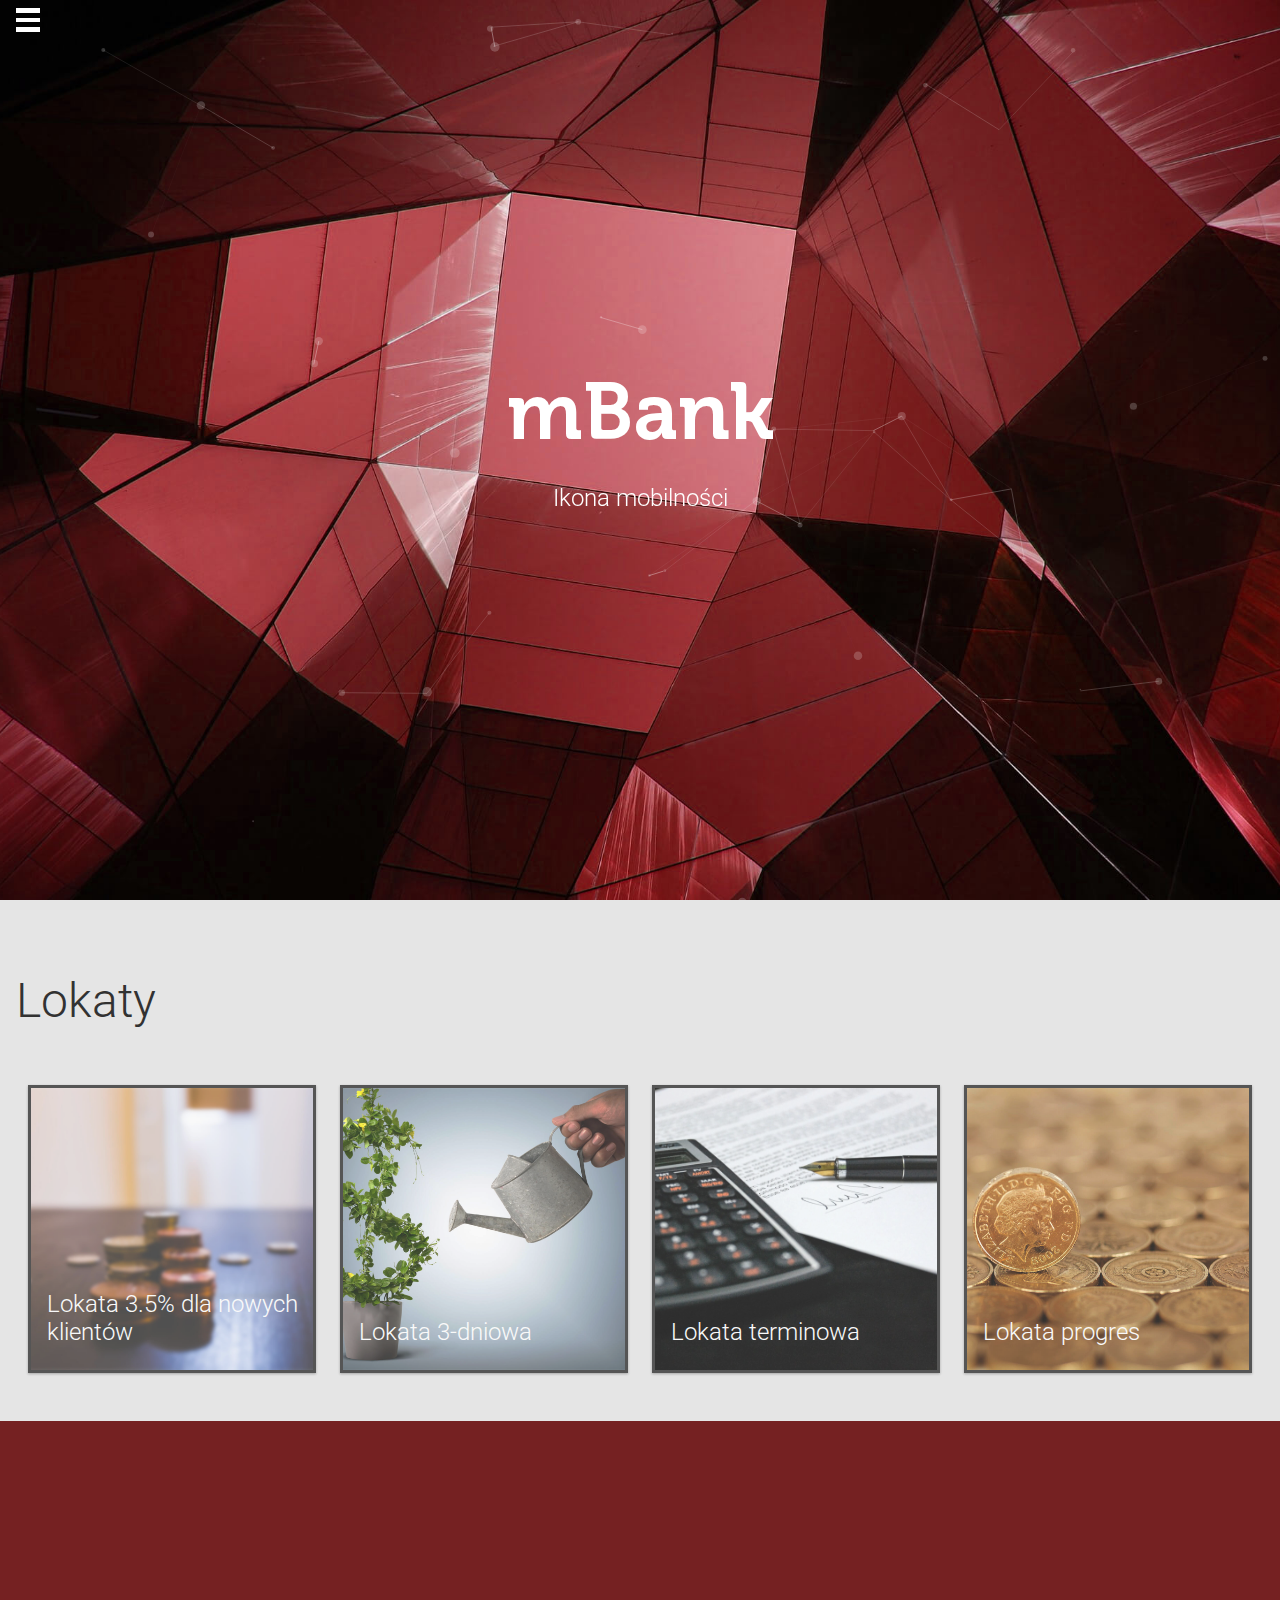
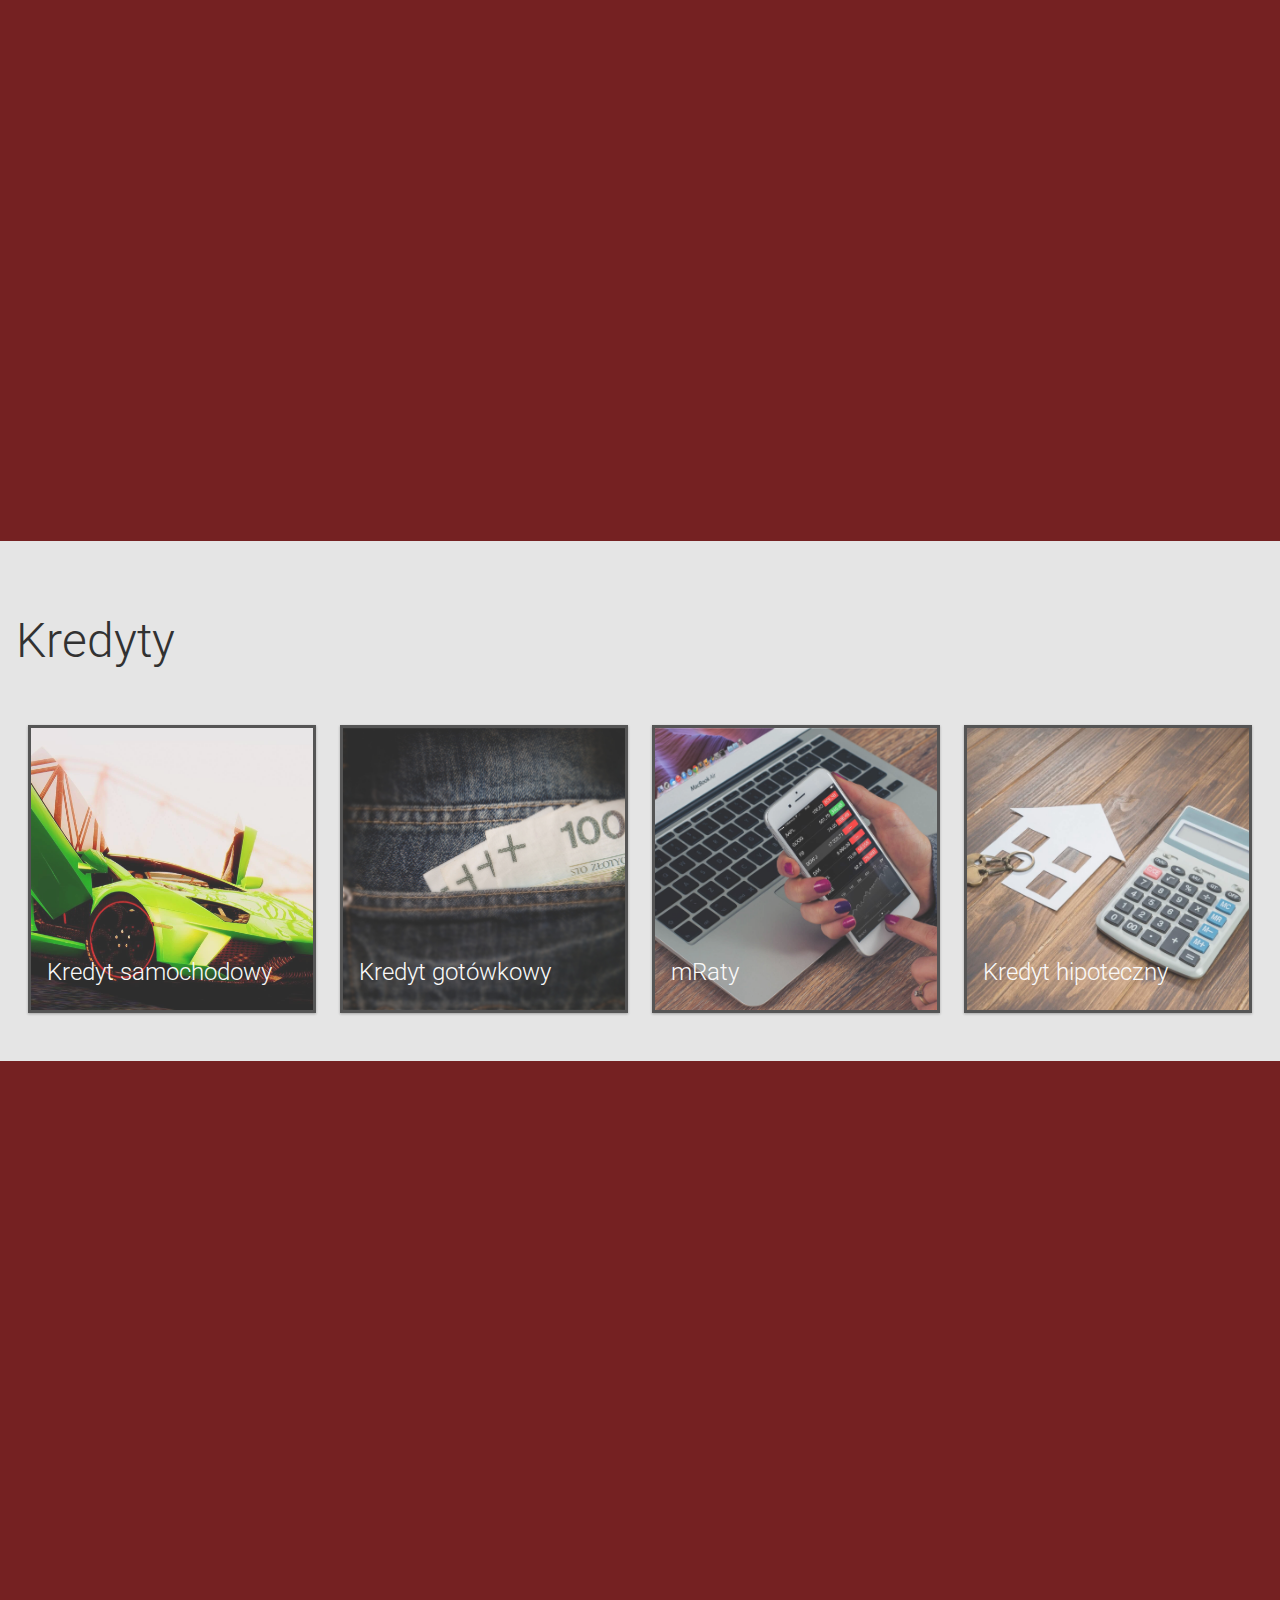
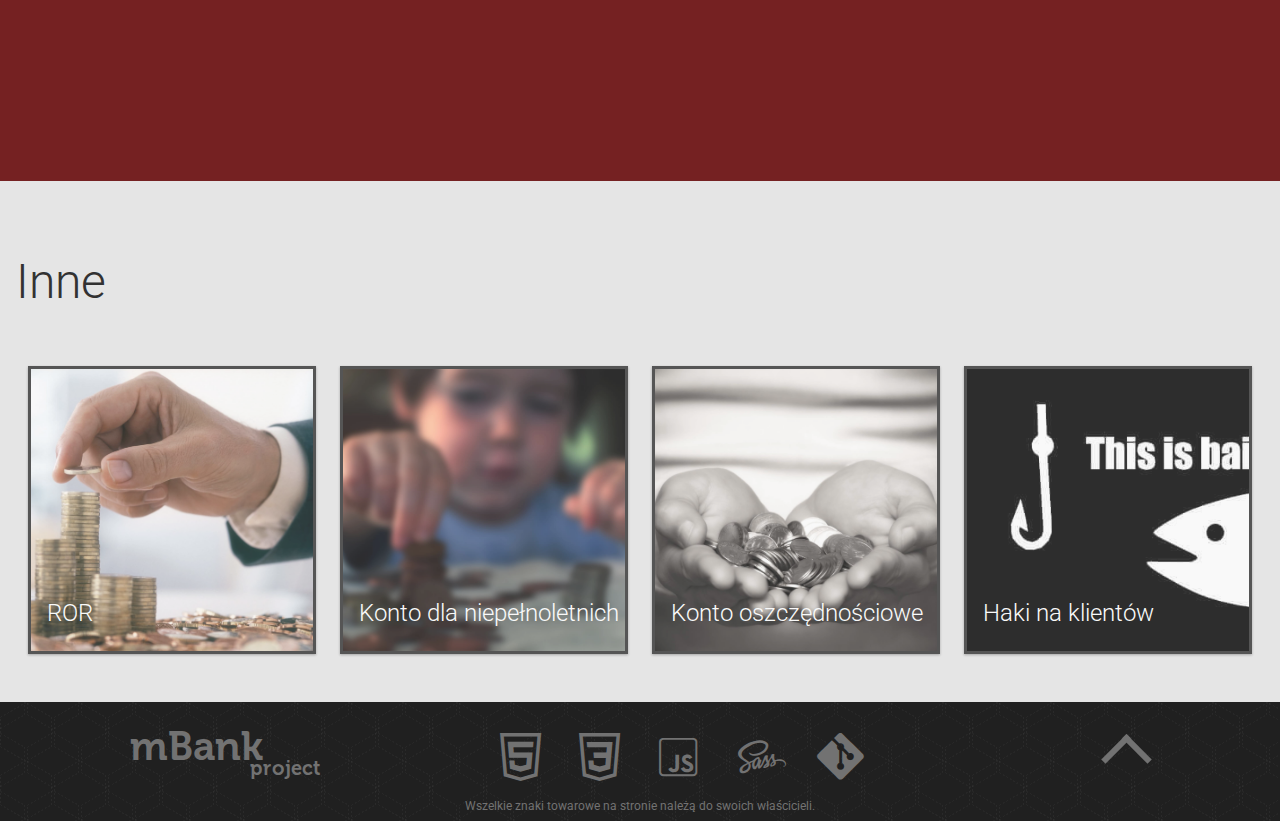
<file: index.html>
<!DOCTYPE html>
<html lang="pl">
<head>
  <meta charset="UTF-8">
  <title>mBank project</title>
  <meta name="viewport" content="width=device-width, initial-scale=1">
  <meta http-equiv="X-UA-Compatible" content="ie=edge">
  <link rel="stylesheet" href="resources/css/master.css">
  <link rel="stylesheet" href="resources/fontello/css/fontello.css">
  <link rel="stylesheet" href="resources/mfizz/font-mfizz.css">
  <script src="resources/js/main.js" charset="utf-8"></script>
  <script src="resources/js/highcharts/code/highcharts.js" charset="utf-8"></script>
  <script src="resources/js/charts.js" charset="utf-8"></script>
  <script src="resources/js/particles.min.js" charset="utf-8"></script>
  <script src="resources/js/particles-init.js" charset="utf-8"></script>
  <link href="https://fonts.googleapis.com/css?family=Roboto:300,400,700|Ubuntu:300,400,700&amp;subset=latin-ext" rel="stylesheet">
  <link rel="shortcut icon" href="resources/favicons/favicon.ico">
	<link rel="icon" sizes="16x16 32x32 64x64" href="resources/favicons/favicon.ico">
	<link rel="icon" type="image/png" sizes="196x196" href="resources/favicons/favicon-192.png">
	<link rel="icon" type="image/png" sizes="160x160" href="resources/favicons/favicon-160.png">
	<link rel="icon" type="image/png" sizes="96x96" href="resources/favicons/favicon-96.png">
	<link rel="icon" type="image/png" sizes="64x64" href="resources/favicons/favicon-64.png">
	<link rel="icon" type="image/png" sizes="32x32" href="resources/favicons/favicon-32.png">
	<link rel="icon" type="image/png" sizes="16x16" href="resources/favicons/favicon-16.png">
	<link rel="apple-touch-icon" href="resources/favicons/favicon-57.png">
	<link rel="apple-touch-icon" sizes="114x114" href="resources/favicons/favicon-114.png">
	<link rel="apple-touch-icon" sizes="72x72" href="resources/favicons/favicon-72.png">
	<link rel="apple-touch-icon" sizes="144x144" href="resources/favicons/favicon-144.png">
	<link rel="apple-touch-icon" sizes="60x60" href="resources/favicons/favicon-60.png">
	<link rel="apple-touch-icon" sizes="120x120" href="resources/favicons/favicon-120.png">
	<link rel="apple-touch-icon" sizes="76x76" href="resources/favicons/favicon-76.png">
	<link rel="apple-touch-icon" sizes="152x152" href="resources/favicons/favicon-152.png">
	<link rel="apple-touch-icon" sizes="180x180" href="resources/favicons/favicon-180.png">
	<meta name="msapplication-TileColor" content="#FFFFFF">
	<meta name="msapplication-TileImage" content="resources/favicons/favicon-144.png">
	<meta name="msapplication-config" content="resources/favicons/browserconfig.xml">
</head>
  <body>
    <div class="blackscreen"><div class="blur">heh</div></div>
    <header id="header">
      <nav>
        <div class="burger">
          <div></div>
          <div></div>
          <div></div>
        </div>
        <a href="#s1"><div class="logo">mBank<span>project</span></div></a>
        <div class="dropDown">
          <p>Kliknij na zakładke, aby przenieść się do odpowiedniej sekcji.</p>
          <ul>
            <a href="#deposits" data-menu="deposit1">
              <li>
                <div class="wow">
                  <div class="outer">
                    <div class="inner"></div>
                  </div>
                </div>
                <span>
                  <i class="icon-calendar"></i>Lokata 3.5% dla nowych klientów
                </span>
              </li>
            </a>
            <a href="#deposits" data-menu="deposit2">
              <li>
                <div class="wow">
                  <div class="outer">
                    <div class="inner"></div>
                  </div>
                </div>
                <span>
                  <i class="icon-calendar"></i>Lokata 3-dniowa
                </span>
              </li>
            </a>
            <a href="#deposits" data-menu="deposit3">
              <li>
                <div class="wow">
                  <div class="outer">
                    <div class="inner"></div>
                  </div>
                </div>
                <span>
                  <i class="icon-calendar"></i>Lokata terminowa
                </span>
              </li>
            </a>
            <a href="#deposits" data-menu="deposit4">
              <li>
                <div class="wow">
                  <div class="outer">
                    <div class="inner"></div>
                  </div>
                </div>
                <span>
                  <i class="icon-calendar"></i>Lokata progres
                </span>
              </li>
            </a>
            <a href="#loans" data-menu="loan1">
              <li>
                <div class="wow">
                  <div class="outer">
                    <div class="inner"></div>
                  </div>
                </div>
                <span>
                  <i class="icon-dollar"></i>Kredyt samochodowy
                </span>
              </li>
            </a>
            <a href="#loans" data-menu="loan2">
              <li>
                <div class="wow">
                  <div class="outer">
                    <div class="inner"></div>
                  </div>
                </div>
                <span>
                  <i class="icon-dollar"></i>Kredyt gotówkowy
                </span>
              </li>
            </a>
            <a href="#loans" data-menu="loan3">
              <li>
                <div class="wow">
                  <div class="outer">
                    <div class="inner"></div>
                  </div>
                </div>
                <span>
                  <i class="icon-dollar"></i>mRaty
                </span>
              </li>
            </a>
            <a href="#loans" data-menu="loan4">
              <li>
                <div class="wow">
                  <div class="outer">
                    <div class="inner"></div>
                  </div>
                </div>
                <span>
                  <i class="icon-dollar"></i>Kredyt hipoteczny
                </span>
              </li>
            </a>
            <a href="#others" data-menu="other1">
             <li>
               <div class="wow">
                 <div class="outer">
                   <div class="inner"></div>
                 </div>
               </div>
               <span>
                 <i class="icon-money"></i>Rachunek oszczędnościowo-rozliczeniowy
               </span>
             </li>
           </a>
           <a href="#others" data-menu="other2">
             <li>
               <div class="wow">
                 <div class="outer">
                   <div class="inner"></div>
                 </div>
               </div>
               <span>
                 <i class="icon-child"></i>Konto dla niepełnoletnich
               </span>
             </li>
           </a>
           <a href="#others" data-menu="other3">
             <li>
               <div class="wow">
                 <div class="outer">
                   <div class="inner"></div>
                 </div>
               </div>
               <span>
                 <i class="icon-attention-alt"></i>Konta warte uwagi
               </span>
             </li>
          </a>
          <a href="#others" data-menu="other4">
            <li>
              <div class="wow">
                <div class="outer">
                  <div class="inner"></div>
                </div>
              </div>
              <span>
                <i class="icon-attention-alt"></i>Haki na klientów
              </span>
            </li>
         </a>
          </ul>
        </div>
      </nav>
    </header>
    <section id="s1" class="fullImage">
        <div class="middle">
          <div class="logo">mBank</div>
          <p>Ikona mobilności</p>
        </div>
    </section>
    <section id="s2" class="products deposits">
      <div id="deposits"></div>
      <div class="content">
        <h2>Lokaty</h2>
        <div class="product">
          <div name="deposit1">
            <div class="inner">
              <div class="desc">
                <header class="title">Lokata 3.5% dla nowych klientów</header>
                <div class="about">
                  <div class="circle">
                    <div class="crosshair">
                      <div></div>
                      <div></div>
                    </div>
                  </div>
                  <div class="description">Dowiedz się więcej</div>
                </div>
              </div>
            </div>
          </div>
          <div name="deposit2">
            <div class="inner">
              <div class="desc">
                <header class="title">Lokata 3-dniowa</header>
                <div class="about">
                  <div class="circle">
                    <div class="crosshair">
                      <div></div>
                      <div></div>
                    </div>
                  </div>
                  <div class="description">Dowiedz się więcej</div>
                </div>
              </div>
            </div>
          </div>
          <div name="deposit3">
            <div class="inner">
              <div class="desc">
                <header class="title">Lokata terminowa</header>
                <div class="about">
                  <div class="circle">
                    <div class="crosshair">
                      <div></div>
                      <div></div>
                    </div>
                  </div>
                  <div class="description">Dowiedz się więcej</div>
                </div>
              </div>
            </div>
          </div>
          <div name="deposit4">
            <div class="inner">
              <div class="desc">
                <header class="title">Lokata progres</header>
                <div class="about">
                  <div class="circle">
                    <div class="crosshair">
                      <div></div>
                      <div></div>
                    </div>
                  </div>
                  <div class="description">Dowiedz się więcej</div>
                </div>
              </div>
            </div>
          </div>
        </div>
      </div>
      <div class="about">
          <div class="close">
            <div></div>
            <div></div>
          </div>
        <section id="deposit1">
          <div class="background">
            <h3>3.5% dla nowych klientów</h3>
          </div>
          <div class="description">
            <div class="boxes">
              <div class="box">
                <div class="icon"><i class="icon-calendar"></i></div>
                <div class="content">
                  <div class="title">Czas trwania</div>
                  <div class="description">3 miesiące</div>
                </div>
              </div>
              <div class="box">
                <div class="icon"><i class="icon-dollar"></i></div>
                <div class="content">
                  <div class="title">Minimalna kwota</div>
                  <div class="description">Wystarczy 500zł, aby otworzyć lokate</div>
                </div>
              </div>
              <div class="box">
                <div class="icon"><i class="icon-percent"></i></div>
                <div class="content">
                  <div class="title">Oprocentowanie</div>
                  <div class="description">3.5% w skali roku</div>
                </div>
              </div>
              <div class="box">
                <div class="icon"><i class="icon-money"></i></div>
                <div class="content">
                  <div class="title">Maksymalna kwota</div>
                  <div class="description">10000zł</div>
                </div>
              </div>
            </div>
            <p>
              <ul>
                <li>Oferta lokaty skierowana tylko dla nowych klientów, umożliwiające założenie lokaty na 3 miesiące z oprocentowaniem równym 3,5% z kwotą minimalną 500zł.</li>
                <li>Oprocentowanie przez cały okres trwania umowy jest stałe. Obejmuje całość środków.</li>
                <li>Odsetki są kapitalizowane na koniec okresu zawartego w umowie w tym przypadku po upływie 3 miesięcy.</li>
                <li>Zerwanie lokaty przedterminowo związane jest z utraceniem większości odsetek, które zostały wypracowane, ponieważ środki wypłacone zostają objęte obniżonym oprocentowaniem 0,01 %.</li>
              </ul>
            </p>
            <p>
              Oferta nie jest dostępna dla wszystkich zainteresowanych. Należy spełniać dwa warunki:
              <ul>
                <li>posiadać status nowego klienta</li>
                <li>otworzyć rachunek bankowy w mBanku</li>
              </ul>
            </p>
            <p>
              Przy czym w przeciwieństwie do niektórych banków, w których status nowego klienta odzyskać można po kilkunastu miesiącach od zerwania relacji, w tym przypadku lokatę może założyć tylko te osoby, które nigdy nie miały konta w mBanku. Z drugim warunkiem wiążę się również wybór konta osobistego jakie są dostępne przy Lokacie dla podstawowych klientów. Można wybrać pomiędzy:
              <ul>
                <li>eKonto Standard</li>
                <li>mKonto Aquarius</li>
                <li>mKonto Aquarius Intensive</li>
                <li>eMax</li>
                <li>eMax Plus</li>
              </ul>
              Dobrze jest zapoznać się z ofertą tych rachunków oraz z podstawowymi opłatami jakie im towarzyszą. Niewątpliwie zaletami tej lokaty są: Atrakcyjne i stałe oprocentowanie, dość niska kwota minimalna (500zł).
            </p>
            <p>
              Wady:
              <ul>
                <li>konieczność założenia założenia konta osobistego, utrata większości odsetek w przypadku likwidacji lokaty, niska kwota maksymalna (10000zł)</li>
                <li>nie ma możliwości dokonywania wpłat ani wypłat częściowych</li>
              </ul>
            </p>
            <div id="deposit_chart1" class="chart"></div>
          </div>
        </section>
        <section id="deposit2">
          <div class="background">
            <h3>3-dniowa</h3>
          </div>
          <div class="description">
            <div class="boxes">
              <div class="box">
                <div class="icon"><i class="icon-dollar"></i></div>
                <div class="content">
                  <div class="title">Minimalna kwota</div>
                  <div class="description">Wystarczy 500zł do otwarcia lokaty</div>
                </div>
              </div>
              <div class="box">
                <div class="icon"><i class="icon-percent"></i></div>
                <div class="content">
                  <div class="title">Oprocentowanie za przedterminową wypłate</div>
                  <div class="description">Oprocentowanie za przedterminową wypłate środków wynosi 0.01% w skali roku</div>
                </div>
              </div>
              <div class="box">
                <div class="icon"><i class="icon-dollar"></i></div>
                <div class="content">
                  <div class="title">Maksymalna kwota</div>
                  <div class="description">Maksymalna kwota lokaty to 10 000zł</div>
                </div>
              </div>
              <div class="box">
                <div class="icon"><i class="icon-infinity"></i></div>
                <div class="content">
                  <div class="title">Liczba możliwych lokat</div>
                  <div class="description">Dowolna liczba lokat.</div>
                </div>
              </div>
              <div class="box">
                <div class="icon"><i class="icon-calendar"></i></div>
                <div class="content">
                  <div class="title">Czas trwania</div>
                  <div class="description">Lokata trwa 3 dni.</div>
                </div>
              </div>
              <div class="box">
                <div class="icon"><i class="icon-lock-open-alt"></i></div>
                <div class="content">
                  <div class="title">Ochrona</div>
                  <div class="description">Lokata jest objęta gwarancją <span class="tooltip"><span class="name">BFG</span><span class="description">Bankowy Fundusz Gwarancyjny</span></span>.</div>
                </div>
              </div>
              <div class="box">
                <div class="icon"><i class="icon-recycle"></i></div>
                <div class="content">
                  <div class="title">Odnawianie</div>
                  <div class="description">Lokata nie odnawia się samoczynnie.</div>
                </div>
              </div>
              <div class="box">
                <div class="icon"><i class="icon-percent"></i></div>
                <div class="content">
                  <div class="title">Oprocentowanie nominalne</div>
                  <div class="description">1.25% w skali roku.</div>
                </div>
              </div>
            </div>
            <p>Lokata 3-dniowa jak sama nazwa wskazuje trwa 3 dni. Jest to lokata nieodnawialna co oznacza, że po zakończeniu lokaty otrzymasz kapitał i odsetki na rachunek eMax. Posiadanie konta oszczędnościowego „eMax” jest konieczne do otwarcia tej lokaty. Jeśli go jeszcze nie posiadasz, złóż wniosek o otwarcie rachunku eMax (otwarcie i prowadzenie rachunku jest darmowe). Otwarcie lokaty jest bardzo proste. Wystarczy zapewnić pieniądze na koncie oraz złożyć wniosek online o lokatę 3-dniową. Lokata otworzy się automatyczne o czym poinformuje mail potwierdzający.</p>
            <div id="deposit_chart2" class="chart"></div>
          </div>
        </section>
        <section id="deposit3">
          <div class="background">
            <h3>Lokata terminowa</h3>
          </div>
          <div class="description">
            <div class="boxes">
              <div class="box">
                <div class="icon"><i class="icon-calendar"></i></div>
                <div class="content">
                  <div class="title">Czas trwania</div>
                  <div class="description">Elastyczny czas trwania lokaty 2, 3, 6, 12, 24 miesięcy</div>
                </div>
              </div>
              <div class="box">
                <div class="icon"><i class="icon-percent"></i></div>
                <div class="content">
                  <div class="title">Oprocentowanie</div>
                  <div class="description">Oprocentowanie zależne od czasu lokaty. Najwyższe-1%-w skali roku</div>
                </div>
              </div>
              <div class="box">
                <div class="icon"><i class="icon-dollar"></i></div>
                <div class="content">
                  <div class="title">1000zł</div>
                  <div class="description">Wystarczy 1000zł, aby otworzyć lokate</div>
                </div>
              </div>
              <div class="box">
                <div class="icon"><i class="icon-infinity"></i></div>
                <div class="content">
                  <div class="title">Możliwa ilość otwartych lokat</div>
                  <div class="description">Dowolna liczba lokat</div>
                </div>
              </div>
              <div class="box">
                <div class="icon"><i class="icon-dollar"></i></div>
                <div class="content">
                  <div class="title">Koszty prowadzenia i otwarcia lokaty</div>
                  <div class="description">Otwarcie i prowadzenie lokaty jest bezpłatne</div>
                </div>
              </div>
              <div class="box">
                <div class="icon"><i class="icon-recycle"></i></div>
                <div class="content">
                  <div class="title">Odnawianie lokaty</div>
                  <div class="description">Lokata jest odnawialna czyli przedłuża się sama (automatycznie) na warunkach lokaty standardowej</div>
                </div>
              </div>
              <div class="box">
                <div class="icon"><i class="icon-money"></i></div>
                <div class="content">
                  <div class="title">Wypłacanie lokat wcześniej</div>
                  <div class="description">Istnieje możliwość zerwania lokaty przed terminem, z oprocentowaniem 0,01%</div>
                </div>
              </div>
              <div class="box">
                <div class="icon"><i class="icon-lock-open-alt"></i></div>
                <div class="content">
                  <div class="title">Zabezpieczenia</div>
                  <div class="description">Lokata jest objęta gwarancją Bankowego Funduszu Gwarancyjnego</div>
                </div>
              </div>
            </div>
            <p>Lokata terminowa jest zakładana na określony czas (czas lokaty i ich oprocentowanie dostepna w tabeli poniżej) jest możliwość wypłacenia lokaty wcześniej jednak odsetki są znikome (0,01%)
            Lokata automatycznie się przedłużana na taki sam okres na jaki zawarliśmy umowę oprocentowanie takie jakie występowało ostatniego dnia jej prowadzenia.
            Warto zauważyć pod koniec trwania lokaty(przed jej przedłużeniem) możemy wypłacić odsetki na konto lub dodać je do kapitału.</p>
            <table>
              <thead>
                <tr>
                  <th>Lp</th>
                  <th>Nazwa lokaty</th>
                  <th>Czas trwania</th>
                  <th>%</th>
                </tr>
              </thead>
              <tbody>
                <tr>
                  <td>1</td>
                  <td>Terminowa</td>
                  <td>2-miesięczna</td>
                  <td>0,50%</td>
                </tr>
                <tr>
                  <td>2</td>
                  <td>Terminowa</td>
                  <td>3-miesięczna</td>
                  <td>0,70%</td>
                </tr>
                <tr>
                  <td>3</td>
                  <td>Terminowa</td>
                  <td>6-miesięczna</td>
                  <td>0,70%</td>
                </tr>
                <tr>
                  <td>4</td>
                  <td>Terminowa</td>
                  <td>12-miesięczna</td>
                  <td>0,70%</td>
                </tr>
                <tr>
                  <td>5</td>
                  <td>Terminowa</td>
                  <td>24-miesięczna</td>
                  <td>1,00%</td>
                </tr>
                <tr>
                  <td>6</td>
                  <td>Terminowa</td>
                  <td>stopa procentowa za przedterminową wypłatę</td>
                  <td>0,01%</td>
                </tr>
              </tbody>
            </table>
            <div class="chart" id="deposit_chart3"></div>
          </div>
        </section>
        <section id="deposit4">
          <div class="background">
            <h3>Lokata progres</h3>
          </div>
          <div class="description">
            <div class="boxes">
              <div class="box">
                <div class="icon"><i class="icon-calendar"></i></div>
                <div class="content">
                  <div class="title">Czas trwania</div>
                  <div class="description">Czas trwania lokaty 3, 6, 12 miesięcy</div>
                </div>
              </div>
              <div class="box">
                <div class="icon"><i class="icon-percent"></i></div>
                <div class="content">
                  <div class="title">Oprocentowanie</div>
                  <div class="description">Maksymalne oprocentowanie nominalne 1.5%, 2.5% i 3% dla lokaty 3, 6 i 12-miesięcznej</div>
                </div>
              </div>
              <div class="box">
                <div class="icon"><i class="icon-dollar"></i></div>
                <div class="content">
                  <div class="title">Minimalna kwota</div>
                  <div class="description">Minimalna kwota potrzebna do otwarcia lokaty to 500zł</div>
                </div>
              </div>
              <div class="box">
                <div class="icon"><i class="icon-infinity"></i></div>
                <div class="content">
                  <div class="title">Możliwa ilość otwartych lokat</div>
                  <div class="description">Dowolna liczba lokat</div>
                </div>
              </div>
              <div class="box">
                <div class="icon"><i class="icon-dollar"></i></div>
                <div class="content">
                  <div class="title">Koszty prowadzenia i otwarcia lokaty</div>
                  <div class="description">Otwarcie i prowadzenie lokaty jest bezpłatne</div>
                </div>
              </div>
              <div class="box">
                <div class="icon"><i class="icon-recycle"></i></div>
                <div class="content">
                  <div class="title">Odnawianie lokaty</div>
                  <div class="description">Lokata jest odnawialna - jest samoczynnie przedłużana na warunkach lokaty standardowej</div>
                </div>
              </div>
              <div class="box">
                <div class="icon"><i class="icon-money"></i></div>
                <div class="content">
                  <div class="title">Wypłacanie lokat wcześniej</div>
                  <div class="description">Istnieje możliwość zerwania lokaty przed terminem bez utraty naliczonych odsetek</div>
                </div>
              </div>
              <div class="box">
                <div class="icon"><i class="icon-lock-open-alt"></i></div>
                <div class="content">
                  <div class="title">Zabezpieczenia</div>
                  <div class="description">Lokata jest objęta gwarancją Bankowego Funduszu Gwarancyjnego</div>
                </div>
              </div>
            </div>
            <ul>
              <li>Przedwczesna wypłata środków pieniężnych z lokaty powoduje jej zamknięcie i skutkuje przekazaniem pieniędzy na rachunek.</li>
              <li>Odsetki są naliczane na koniec każdego okresu kapitalizacji.</li>
              <li>Prowadzona lokata musi być powiązana z rachunkiem bankowym.</li>
              <li>Środki pieniężne przechowywane są na lokacie od dnia założenia lub odnowienia lokaty do dnia poprzedzającego zamknięcie.</li>
              <li>Wysokość oprocentowania może być ustalana indywidualnie.</li>
              <li>Bank informuje o zmianie regulaminów na 5 dni przed datą wejścia w życie.</li>
              <li>Oprocentowanie nominalne w skali roku:
                  <ul type="square">
                    <li>dla pełnych 3 miesięcy wynosi 0.7%</li>
                    <li>dla pełnych 6 miesięcy wynosi 0.7%</li>
                    <li>dla pełnych 12 miesięcy wynosi 1%</li>
                  </ul>
              </li>
            </ul>
            <table class="center border">
              <thead>
                <tr>
                  <th>Długość lokaty</th>
                  <th>Miesiąc</th>
                  <th>Oprocentowanie nominalne</th>
                  <th>Oprocentowanie rzeczywiste</th>
                </tr>
              </thead>
              <tbody>
                <tr>
                  <td rowspan="3">3-miesięczna</td>
                  <td>1</td>
                  <td>0.2%</td>
                  <td>0.017%</td>
                </tr>
                <tr>
                  <td>2</td>
                  <td>0.4%</td>
                  <td>0.034%</td>
                </tr>
                <tr>
                  <td>3</td>
                  <td>1.5%</td>
                  <td>0.125%</td>
                </tr>
              </tbody>
              <tbody>
                <tr>
                  <td rowspan="6">6-miesięczna</td>
                  <td>1</td>
                  <td>0.1%</td>
                  <td>0.008%</td>
                </tr>
                <tr>
                  <td>2</td>
                  <td>0.2%</td>
                  <td>0.017%</td>
                </tr>
                <tr>
                  <td>3</td>
                  <td>0.3%</td>
                  <td>0.025%</td>
                </tr>
                <tr>
                  <td>4</td>
                  <td>0.5%</td>
                  <td>0.042%</td>
                </tr>
                <tr>
                  <td>5</td>
                  <td>0.6%</td>
                  <td>0.05%</td>
                </tr>
                <tr>
                  <td>6</td>
                  <td>2.5%</td>
                  <td>0.21%</td>
                </tr>
              </tbody>
              <tbody>
                <tr>
                  <td rowspan="12">12-miesięczna</td>
                  <td>1</td>
                  <td>0.2%</td>
                  <td>0.017%</td>
                </tr>
                <tr>
                  <td>2</td>
                  <td>0.3%</td>
                  <td>0.025%</td>
                </tr>
                <tr>
                  <td>3</td>
                  <td>0.4%</td>
                  <td>0.034%</td>
                </tr>
                <tr>
                  <td>4</td>
                  <td>0.5%</td>
                  <td>0.042%</td>
                </tr>
                <tr>
                  <td>5</td>
                  <td>0.6%</td>
                  <td>0.05%</td>
                </tr>
                <tr>
                  <td>6</td>
                  <td>0.7%</td>
                  <td>0.059%</td>
                </tr>
                <tr>
                  <td>7</td>
                  <td>0.8%</td>
                  <td>0.067%</td>
                </tr>
                <tr>
                  <td>8</td>
                  <td>1%</td>
                  <td>0.83%</td>
                </tr>
                <tr>
                  <td>9</td>
                  <td>1.2%</td>
                  <td>0.1%</td>
                </tr>
                <tr>
                  <td>10</td>
                  <td>1.3%</td>
                  <td>0.11%</td>
                </tr>
                <tr>
                  <td>11</td>
                  <td>2%</td>
                  <td>0.167%</td>
                </tr>
                <tr>
                  <td>11</td>
                  <td>3%</td>
                  <td>0.25%</td>
                </tr>
              </tbody>
            </table>
            <div id="progressInterest" class="chart"></div>
            <div id="progressive"></div>
          </div>
        </section>
      </div>
    </section>
    <section id="s3" class="fullImage">
    </section>
    <section id="s4" class="products loans">
      <div id="loans"></div>
      <div class="content">
        <h2>Kredyty</h2>
        <div class="product">
          <div name="loan1">
            <div class="inner">
              <div class="desc">
                <header class="title">Kredyt samochodowy</header>
                <div class="about">
                  <div class="circle">
                    <div class="crosshair">
                      <div></div>
                      <div></div>
                    </div>
                  </div>
                  <div class="description">Dowiedz się więcej</div>
                </div>
              </div>
            </div>
          </div>
          <div name="loan2">
            <div class="inner">
              <div class="desc">
                <header class="title">Kredyt gotówkowy</header>
                <div class="about">
                  <div class="circle">
                    <div class="crosshair">
                      <div></div>
                      <div></div>
                    </div>
                  </div>
                  <div class="description">Dowiedz się więcej</div>
                </div>
              </div>
            </div>
          </div>
          <div name="loan3">
            <div class="inner">
              <div class="desc">
                <header class="title">mRaty</header>
                <div class="about">
                  <div class="circle">
                    <div class="crosshair">
                      <div></div>
                      <div></div>
                    </div>
                  </div>
                  <div class="description">Dowiedz się więcej</div>
                </div>
              </div>
            </div>
          </div>
          <div name="loan4">
            <div class="inner">
              <div class="desc">
                <header class="title">Kredyt hipoteczny</header>
                <div class="about">
                  <div class="circle">
                    <div class="crosshair">
                      <div></div>
                      <div></div>
                    </div>
                  </div>
                  <div class="description">Dowiedz się więcej</div>
                </div>
              </div>
            </div>
          </div>
        </div>
      </div>
      <div class="about">
          <div class="close">
            <div></div>
            <div></div>
          </div>
          <section id="loan1">
            <div class="background">
              <h3>Kredyt samochodowy</h3>
            </div>
            <div class="description">
              <div class="boxes">
                <div class="box">
                  <div class="icon"><i class="icon-calendar"></i></div>
                  <div class="content">
                    <div class="title">Okres kredytowania</div>
                    <div class="description">6-120 miesięcy</div>
                  </div>
                </div>
                <div class="box">
                  <div class="icon"><i class="icon-percent"></i></div>
                  <div class="content">
                    <div class="title">Cel</div>
                    <div class="description">Zakup nowego lub używane pojazdu, refinansowanie kredytu w innym banku lub kosztów zakupu pojazdu</div>
                  </div>
                </div>
                <div class="box">
                  <div class="icon"><i class="icon-dollar"></i></div>
                  <div class="content">
                    <div class="title">Wiek pojazdu</div>
                    <div class="description">Kredyt jest udzielany na pojazdy do 10 lat</div>
                  </div>
                </div>
                <div class="box">
                  <div class="icon"><i class="icon-infinity"></i></div>
                  <div class="content">
                    <div class="title">Wcześniejsza spłata kredytu</div>
                    <div class="description">Brak dodatkowych opłat</div>
                  </div>
                </div>
                <div class="box">
                  <div class="icon"><i class="icon-dollar"></i></div>
                  <div class="content">
                    <div class="title">Pochodzenie pojazdu</div>
                    <div class="description">Pojazd musi pochodzić z komisu, osoby fizycznej, autoryzowanego dealera lub firmy nie zajmującej się sprzedażą pojazdów</div>
                  </div>
                </div>
                <div class="box">
                  <div class="icon"><i class="icon-recycle"></i></div>
                  <div class="content">
                    <div class="title">Wysokość kredytu</div>
                    <div class="description">Do 125% wartości pojazdu (maksymalnie 450000 brutto)</div>
                  </div>
                </div>
                <div class="box">
                  <div class="icon"><i class="icon-recycle"></i></div>
                  <div class="content">
                    <div class="title">Miejscezłożenia wniosku</div>
                    <div class="description">W oddziale/placówce, przez telefon lub na stronie internetowej</div>
                  </div>
                </div>
                <div class="box">
                  <div class="icon"><i class="icon-recycle"></i></div>
                  <div class="content">
                    <div class="title">Wkład własny</div>
                    <div class="description">0% wpłaty dla pojazdu nowego i używanego do 3 lat i 150000PLN</div>
                  </div>
                </div>
              </div>
              <h3>Dodatkowe opłaty</h3>
              <table class="border center">
                <thead>
                  <tr>
                    <th>Nazwa opłaty</th>
                    <th>Wysokość</th>
                  </tr>
                </thead>
                <tbody>
                  <tr>
                    <td>Rozpatrzenie wniosku kredytowego</td>
                    <td>0zł</td>
                  </tr>
                  <tr>
                    <td>Prowizja za udzielenie kredytu</td>
                    <td>0-10% - ustalana indywidualnie</td>
                  </tr>
                  <tr>
                    <td>Opłata za wcześniejszą spłatę</td>
                    <td>0zł</td>
                  </tr>
                  <tr>
                    <td>Opłata za udzielenie <span class="tooltip"><span class="name">karencji</span><span class="description">Jest to okres spłaty kredytu, podczas którego kredytobiorca spłaca jedynie odsetki od swojego zobowiązania.</span></span></td>
                    <td>0zł</td>
                  </tr>
                  <tr>
                    <td>Koszt restrukturyzacji umowy</td>
                    <td>70zł</td>
                  </tr>
                  <tr>
                    <td>Opłata za sporządzenie <span class="tooltip"><span class="name">aneksu</span><span class="description">Zmiana warunków umowy dokonana w formie pisemnej. Aneks podpisywany jest w przypadkach, gdy Kredytobiorca np. zmienia walutę kredytu, dokonuje wcześniejszej spłaty.</span></span></td>
                    <td>50zł</td>
                  </tr>
                  <tr>
                    <td>Opłata za realizację dyspozycji kredytobiorcy zmieniającej parametry kredytu lub warunki umowy nie wymagającej sporządzenia <span class="tooltip"><span class="name">aneksu</span><span class="description">Zmiana warunków umowy dokonana w formie pisemnej. Aneks podpisywany jest w przypadkach, gdy Kredytobiorca np. zmienia walutę kredytu, dokonuje wcześniejszej spłaty.</span></span></td>
                    <td>50zł</td>
                  </tr>
                  <tr>
                    <td>
                      Opłata pobierana tytułem ubezpieczenia w ramach grupowej Umowy Ubezpieczenia Spłaty Kredytu Samochodowego - dotyczy przystąpienia do ubezpieczenia w chwili składania wniosku kredytowero
                    </td>
                    <td>
                      <table>
                        <tbody>
                          <tr>
                            <td>Standard</td>
                            <td>0,093% * liczba miesięcy kredytu * łączna kwota kredytu</td>
                          </tr>
                          <tr>
                            <td>Komfort</td>
                            <td>0,140% * liczba miesięcy kredytu * łączna kwota kredytu</td>
                          </tr>
                          <tr>
                            <td>Prestiż</td>
                            <td>0,190% * liczba miesięcy kredytu * łączna kwota kredytu</td>
                          </tr>
                        </tbody>
                      </table>
                      Łączna kwota kredytu to przyznana kwota kredytu uwzględniająca kredytowaną opłatę z tytułu ubezpieczenia
                    </td>
                  </tr>
                  <tr>
                    <td>Opłata pobierana tytułem ubezpieczenia w ramach grupowej Umowy Ubezpieczenia Spłaty Kredytu Samochodowego z Ratą Balonową dla Kredytobiorców mBanku SA–dotyczy przystąpienia do ubezpieczenia w chwili składania wniosku kredytowego</td>
                    <td>
                      <ul>
                        <li>Dla kredytów spłacanych w jednej racie rocznej 1.3% * łączna kwota kredytu</li>
                        <li>Dla kredytów spłacanych w dwóch ratach rocznych 1.9% * łączna kwota kredytu</li>
                      </ul>
                    </td>
                  </tr>
                  <tr>
                    <td>Opłata pobierana tytułem ubezpieczenia w ramach grupowej Umowy Ubezpieczenia Spłaty Kredytu Samochodowegow zakresie śmierci w wyniku nieszczęśliwego wypadku, trwałej całkowitej niezdolności do pracy w wyniku nieszczęśliwego wypadku, poważnego zachorowania –dotyczy przystąpienia do ubezpieczenia w chwili składania wniosku kredytowego</td>
                    <td>0,1% x liczba miesięcy kredytu x łączna kwota kredytu (z wyłączeniem kwoty kredytu przeznaczonej na zapłatę składki za niniejsze ubezpieczenie)</td>
                  </tr>
                  <tr>
                    <td>Opłata pobierana tytułem ubezpieczenia w ramach grupowej Umowy Ubezpieczenia Spłaty Kredytu Samochodowego Pakiet MultiBezpieczny w zakresie śmierci w wyniku nieszczęśliwego wypadku, trwałej całkowitej niezdolności do pracy w wyniku nieszczęśliwego wypadku, poważnego zachorowania</td>
                    <td>2,5% od miesięcznej raty kredytu</td>
                  </tr>
                </tbody>
              </table>
              <h3>Oprocentowanie nominalne</h3>
              <table class="border">
                <thead>
                  <tr>
                    <th>Wiek pojazdu</th>
                    <th>Nominalne oprocentowanie roczne</th>
                  </tr>
                </thead>
                <tbody>
                  <tr>
                    <td>Nowy</td>
                    <td>5.39%</td>
                  </tr>
                  <tr>
                    <td>Używany 1-3 lata</td>
                    <td>5.39%</td>
                  </tr>
                  <tr>
                    <td>Używany 4-6 lat</td>
                    <td>6.39%</td>
                  </tr>
                  <tr>
                    <td>Używany 7-10 lat</td>
                    <td>7.39%</td>
                  </tr>
                </tbody>
              </table>
              <div class="chart" id="loan_chart1"></div>
              <ul>
                <li>
                  Przeznaczenie kredytu
                  <ul type="square">
                    <li>zakup nowego lub używanego środka transportu</li>
                    <li>refinansowanie kredytu przeznaczonego na zakup środka transportu udzielonego przez inny Bank</li>
                    <li>refinansowanie wydatków poniesionych przez Kredytobiorcę na zakup środka transportu (max 12 miesiecy przedzłożeniem wniosku)</li>
                  </ul>
                </li>
                <li>Do spłaty kredytu jest wymagany ROR lub Rachunek do obsługi kredytu(prowadzony tylko na czas spłaty).</li>
                <li>Maksymalny wiek pojazdu 10 lat.</li>
                <li>Środek transportu musi spełniać warunki rejestracji pojazdów.</li>
                <li>Kredyt udzielany jest tylko w polskich złotych.</li>
                <li>Bank nie kredytuje/nie refinansuje kosztów zakupu środków transportu z wpisem do dowodu rejestracyjnego o treści „składak” lub o innym analogicznym znaczeniu.</li>
                <li>Terminy spłaty kredytu:
                  <ul type="square">
                    <li>w ratach miesięcznych (równych lub malejących)</li>
                    <li>w ratach rocznych</li>
                    <li>jednorazowo na koniec okresu kredytowania</li>
                    <li>terminy uzgodnione z bankiem</li>
                  </ul>
                </li>
                <li>Spłacanie kredytu może odbywać się za pośrednictwem ROR lub Rachunku do obsługi Kredytu.</li>
                <li>Istnieje możliwośc wcześniejszej spłaty kredytu lub jego częsci (skutkuje zmniejszeniem raty lub okresów spłaty).</li>
              </ul>
              <p>Przykład wyliczenia kosztów kredytu przez mBank:
                <ul>
                  <li>Rzeczywista roczna stopa oprocentowania (RRSO) wynosi 8.46 %</li>
                  <li>całkowita kwota kredytu (bez kredytowanych kosztów) 53 800,00 zł</li>
                  <li>całkowita kwota do zapłaty 66 081.51 zł</li>
                  <li>oprocentowanie nominalne zmienne 5.39 % w skali roku</li>
                  <li>całkowity koszt kredytu 12 281.51 zł (w tym: prowizja za udzielenie kredytu 3 766.00 zł – 7%, odsetki  8 515.51 zł)</li>
                  <li>61 miesięcznych rat równych w wysokości po 1 065.83 zł</li>
                  <li>ostatnia rata: 1065.88 zł</li>
                </ul>
              </p>
              <div class="chart" id="loan_chart1_2"></div>
            </div>
          </section>
          <section id="loan2">
            <div class="background">
              <h3>Kredyt gotówkowy</h3>
            </div>
            <div class="description">
              <h2>Kredyt "Ma się rozumieć"</h2>
              <div class="boxes">
                <div class="box">
                  <div class="icon"><i class="icon-calendar"></i></div>
                  <div class="content">
                    <div class="title">Minimalny okres kredytowania</div>
                    <div class="description">3 miesiące</div>
                  </div>
                </div>
                <div class="box">
                  <div class="icon"><i class="icon-dollar"></i></div>
                  <div class="content">
                    <div class="title">Minimalna kwota kredytu</div>
                    <div class="description">500zł</div>
                  </div>
                </div>
                <div class="box">
                  <div class="icon"><i class="icon-money"></i></div>
                  <div class="content">
                    <div class="title">Maksymalna kwota kredytu</div>
                    <div class="description">150 000zł</div>
                  </div>
                </div>
                <div class="box">
                  <div class="icon"><i class="icon-calendar"></i></div>
                  <div class="content">
                    <div class="title">Maksymalny okres kredytowania</div>
                    <div class="description">96 miesiące</div>
                  </div>
                </div>
              </div>
              <p>Promocyjny Kredyt gotówkowy „Kredyt ma się rozumieć” to propozycja mBanku, w ramach której uzyskać można całkiem korzystne warunki. Pozyskaną w ten sposób gotówkę przeznaczyć można na dowolny cel, a dodatkową zaletą jest fakt, że kredyt można w całości pozyskać przez Internet. Bank przekonuje, że warunki wzięcia kredytu są banalnie proste. Kredyt niemalże od zaraz.</p>
              <table class="center border">
                <thead>
                  <tr>
                    <th>Nazwa opłaty</th>
                    <th>Wartość</th>
                  </tr>
                </thead>
                <tbody>
                  <tr>
                    <td>Oprocentowanie (nominalne w skali roku)</td>
                    <td>od 8,99% do 9,19%</td>
                  </tr>
                  <tr>
                    <td>Prowizja za udzielenie kredytu</td>
                    <td>od 12,99% do 14,99% całkowitej kwoty kredytu</td>
                  </tr>
                  <tr>
                    <td>Opłata za udzielenie <span class="tooltip"><span class="name">karencji</span><span class="description">Jest to okres spłaty kredytu, podczas którego kredytobiorca spłaca jedynie odsetki od swojego zobowiązania.</span></span></td>
                    <td> 0zł</td>
                  </tr>
                  <tr>
                    <td>Opłata za sporządzenie <span class="tooltip"><span class="name">aneksu</span><span class="description">Zmiana warunków umowy dokonana w formie pisemnej. Aneks podpisywany jest w przypadkach, gdy Kredytobiorca np. zmienia walutę kredytu, dokonuje wcześniejszej spłaty.</span></span> do umowy o kredyt</td>
                    <td>0zł</td>
                  </tr>
                  <tr>
                    <td>Koszty restrukturyzacji umowy</td>
                    <td>0zł</td>
                  </tr>
                  <tr>
                    <td>Opłata za zmianę parametrów kredytu</td>
                    <td>0zł</td>
                  </tr>
                  <tr>
                    <td>Opłata za zmianę warunków umowy niewymagającej sporządzenia <span class="tooltip"><span class="name">aneksu</span><span class="description">Zmiana warunków umowy dokonana w formie pisemnej. Aneks podpisywany jest w przypadkach, gdy Kredytobiorca np. zmienia walutę kredytu, dokonuje wcześniejszej spłaty.</span></span></td>
                    <td>0zł</td>
                  </tr>
                </tbody>
              </table>
              <p>
                Przykład wyliczenia kosztów kredytu przez mBank:
                <ul>
                  <li>Rzeczywista roczna stopa oprocentowania (RRSO) wynosi 19,25%</li>
                  <li>całkowita kwota kredytu (bez kredytowanych kosztów) 8 800 zł</li>
                  <li>całkowita kwota do zapłaty 11 871,94 zł</li>
                  <li>oprocentowanie nominalne zmienne 9,19% w skali roku</li>
                  <li>całkowity koszt kredytu 3 071,94 zł (w tym: prowizja 1319,12 zł – 14,99%, odsetki 1752,82 zł), 42 miesięcznie raty równe w wysokości po 282,67 zł, ostatnia rata: 282,47 zł</li>
                </ul>
                <div class="chart" id="loan_chart2"></div>
              </p>
            </div>
          </section>
          <section id="loan3">
            <div class="background">
              <h3>mRaty</h3>
            </div>
            <div class="description">
              <div class="boxes">
                <div class="box">
                  <div class="icon"><i class="icon-calendar"></i></div>
                  <div class="content">
                    <div class="title">Czas trwania</div>
                    <div class="description">Czas trwania kredytu od 3 do 48</div>
                  </div>
                </div>
                <div class="box">
                  <div class="icon"><i class="icon-percent"></i></div>
                  <div class="content">
                    <div class="title">RRSO 23,16% dla przykładu poniżej </div>
                    <div class="description">10% Oprocentowanie nominalne </div>
                  </div>
                </div>
                <div class="box">
                  <div class="icon"><i class="icon-dollar"></i></div>
                  <div class="content">
                    <div class="title">2000zł</div>
                    <div class="description">Maksymalna kwota pożyczki</div>
                  </div>
                </div>
                <div class="box">
                  <div class="icon"><i class="icon-dollar"></i></div>
                  <div class="content">
                    <div class="title">Od 0% do 5% kwoty kredytu</div>
                    <div class="description">Prowizja za udzielenie kredytu </div>
                  </div>
                </div>
                <div class="box">
                  <div class="icon"><i class="icon-money"></i></div>
                  <div class="content">
                    <div class="title">Spłacenie kredytu wcześniej</div>
                    <div class="description">Istnieje możliwość spłacenia kredytu przed terminem</div>
                  </div>
                </div>
              </div>
              <p>Usługa mRaty jest to kredyt ratalny do zakupów przez internet na dowolną rzecz. Kwota pożyczki nie może przekroczyć 20.000zł, umowa również jest zawierana przez internet. Akceptacja umowy za pomocą jednorazowego hasła SMS. Naliczanie odsetek następuje od dnia wypłaty środków, pierwszą ratę można spłacić od 28 do 61 dni od wypłaty środków. </p>
              <p>Wcześniejsza spłata pożyczki jest możliwa i może być różna w skutkach:
                <ul>
                  <li>zmniejszeniem wysokości przyszłych rat pożyczki,</li>
                  <li>zmianą (skróceniem) pierwotnego okresu spłaty pożyczki.</li>
                </ul>
              W przypadku wcześniejszej całkowitej spłaty Pożyczki Bank pobiera odsetki za okres wykorzystania Pożyczki, tj. do dnia poprzedzającego wcześniejszą całkowitą spłatę. Dokonanie wcześniejszej spłaty całej kwoty Pożyczki wraz z odsetkami, skutkuje rozwiązaniem Umowy Pożyczki z dniem tej spłaty.</p>
              <table class="border center">
                <thead>
                  <tr>
                    <th>Rodzaj czynności</th>
                    <th>Opłaty/prowizje</th>
                  </tr>
                </thead>
                <tbody>
                  <tr>
                    <td>Opłata za rozpatrzenie wniosku kredytowego</td>
                    <td>0zł</td>
                  </tr>
                  <tr>
                    <td>Prowizja za udzielenie kredytu</td>
                    <td>Od 0% do 5% kwoty kredytu</td>
                  </tr>
                  <tr>
                    <td>Opłata za wcześniejszą spłatę kredytu</td>
                    <td>0zł</td>
                  </tr>
                  <tr>
                    <td>Opłata za udzielenie <span class="tooltip"><span class="name">karencji</span><span class="description">Jest to okres spłaty kredytu, podczas którego kredytobiorca spłaca jedynie odsetki od swojego zobowiązania.</span></span></td>
                    <td>70zł</td>
                  </tr>
                  <tr>
                    <td>Opłata za sporządzenie <span class="tooltip"><span class="name">aneksu</span><span class="description">Zmiana warunków umowy dokonana w formie pisemnej. Aneks podpisywany jest w przypadkach, gdy Kredytobiorca np. zmienia walutę kredytu, dokonuje wcześniejszej spłaty.</span></span> do Umowy o kredyt </td>
                    <td>50zł </td>
                  </tr>
                  <tr>
                    <td>Opłata za realizację dyspozycji kredytobiorcy zmieniającej parametry kredytu lub warunki umowy nie wymagającej sporządzenia<span class="tooltip"><span class="name">aneksu</span><span class="description">Zmiana warunków umowy dokonana w formie pisemnej. Aneks podpisywany jest w przypadkach, gdy Kredytobiorca np. zmienia walutę kredytu, dokonuje wcześniejszej spłaty.</span></span></td>
                    <td>50zł</td>
                  </tr>
                  <tr>
                    <td>Ubezpieczenie spłaty kredytu - dotyczy przystąpienia do ubezpieczenia w chwili składania wniosku kredytowego </td>
                    <td>
                      <table>
                        <tr>
                          <td>Pakiet Standard </td>
                          <td>0,096% * liczba miesięcy kredytu * łączna kwota kredytu</td>
                        </tr>
                        <tr>
                          <td>Pakiet Komfort </td>
                          <td>0,144% * liczba miesięcy kredytu * łączna kwota kredytu </td>
                        </tr>
                        <tr>
                          <td>Pakiet Prestiż</td>
                          <td>0,202% * liczba miesięcy kredytu * łączna kwota kredytu </td>
                        </tr>
                      </table>
                    </td>
                  </tr>
                  <tr>
                    <td>Ubezpieczenie spłaty kredytu - dotyczy przystąpienia do ubezpieczenia w chwili składania wniosku kredytowego </td>
                    <td>
                      <table>
                        <tr>
                          <td>Pakiet Standard </td>
                          <td>4,3% miesięcznie od raty kredytu </td>
                        </tr>
                        <tr>
                          <td>Pakiet Komfort </td>
                          <td>6,5% miesięcznie od raty kredytu </td>
                        </tr>
                        <tr>
                          <td>Pakiet Prestiż </td>
                          <td>8,7% miesięcznie od raty kredytu </td>
                        </tr>
                      </table>
                    </td>
                  </tr>
                </tbody>
              </table>
              <p>Przykład pożyczki:
                <ul>
                  <li>Rzeczywista roczna stopa oprocentowania (RRSO) wynosi 23.16 %</li>
                  <li>całkowita kwota kredytu ( bez kredytowanych kosztów) 1500zł</li>
                  <li>całkowita kwota do zapłaty 1659.12zł</li>
                  <li>oprocentowanie nominalne zmienne 10 % w skali roku</li>
                  <li>całkowity koszt kredytu 159.12zł (w tym: prowizja a udzielenie pożyczki 75zł – 5%, odsetki 84.12zł</li>
                  <li>10 miesięcznych rat równych w wysokości po 164.81zł, rata ostatnia: 164,80zł</li>
                </ul>
                <div class="chart" id="loan_chart3"></div>
              </p>
            </div>
          </section>
          <section id="loan4">
            <div class="background">
              <h3>Kredyt hipoteczny</h3>
            </div>
            <div class="description">
              <div class="boxes">
                <div class="box">
                  <div class="icon"><i class="icon-calendar"></i></div>
                  <div class="content">
                    <div class="title">Czas trwania</div>
                    <div class="description">do 35 lat</div>
                  </div>
                </div>
                <div class="box">
                  <div class="icon"><i class="icon-money"></i></div>
                  <div class="content">
                    <div class="title">Kwota kredytu</div>
                    <div class="description">od 80 100 zł</div>
                  </div>
                </div>
                <div class="box">
                  <div class="icon"><i class="icon-percent"></i></div>
                  <div class="content">
                    <div class="title">Oprocentowanie</div>
                    <div class="description">0-4%</div>
                  </div>
                </div>
                <div class="box">
                  <div class="icon"><i class="icon-dollar"></i></div>
                  <div class="content">
                    <div class="title">Wcześniejsza spłata</div>
                    <div class="description">Możliwość częściowej/całkowitej wcześniejszej spłaty w dowolnym momencie</div>
                  </div>
                </div>
              </div>
              <p>Pieniądze w ramach kredytu hipotecznego udzielane są na zakup działki budowlanej, mieszkania lub domu, a także na budowę domu oraz na remont i wykończenie. Zależnie od celu, doradca w placówce mBanku przekaże najważniejsze informacje o dokumentach niezbędnych do złożenia wniosku o kredyt hipoteczny. Po złożeniu wniosku i przyniesieniu odpowiednich dokumentów bank zawiera umowę z klientem. Na tym etapie, należy pamiętać o ustanowieniu zabezpieczeń kredytu ( może być to inny lokal mieszkalny, dom lub działka budowlana).Kredytobiorca ma możliwość częściowej lub całkowitej wcześniejszej spłaty kredytu w dowolnym momencie.</p>
              <ul>
                <li>Kwota kredytu wynosi od 80 100 zł, a okres kredytowania trwa do 35 lat.</li>
                <li>Spłacanie kredytu odbywa się w systemie rat równych lub malejących.</li>
                <li>Raty równe – przez cały okres kredytowania, klient spłaca bankowi raty w tej samej wysokości.</li>
                <li>Raty malejące – raty posiadają stałą część kapitałową i zmienną część odsetkową. Spłacanie każdej kolejnej raty powoduj, że zmniejsza się zadłużenie, na podstawie którego wyliczana jest część odsetkowa.</li>
              </ul>
              <p><strong>WAŻNE!</strong> Im dłuższy jest okres kredytowania tym kredyt będzie droższy, niezależnie od tego jaki system spłat rat kredytu zostanie przyjęty. Dłuższy okres kredytowania spowoduje, iż odsetki od kredytu będą naliczane dłużej. </p>
              <table class="border center">
                <thead>
                  <tr>
                    <th>Opłata</th>
                    <th>Wartość</th>
                  </tr>
                </thead>
                <tbody>
                  <tr>
                    <td>Opłata za rozpatrzenie wniosku kredytowego</td>
                    <td>0zł</td>
                  </tr>
                  <tr>
                    <td>Prowizja za udzielenie/podwyższenie kredytu</td>
                    <td>0 - 4%</td>
                  </tr>
                  <tr>
                    <td>Prowizja za wcześniejszą całkowitą spłatę w okresie pierwszych 3 lat kredytowania</td>
                    <td>2% pozostałego kapitału do spłaty</td>
                  </tr>
                  <tr>
                    <td>Prowizja za wcześniejszą częściową spłatę</td>
                    <td>0</td>
                  </tr>
                  <tr>
                    <td>Opłata za ocenę nieruchomości, która ma stanowić zabezpieczenie kredytu – od każdej nieruchomości</td>
                    <td>
                      <ul>
                        <li>300,00 zł – lokal mieszkalny, działka budowlana</li>
                        <li>500,00 zł – dom jednorodzinny</li>
                        <li>800,00 zł – nieruchomość nietypowa</li>
                      </ul>
                    </td>
                  </tr>
                  <tr>
                    <td><span class="tooltip"><span class="name">Aneksu</span><span class="description">Zmiana warunków umowy dokonana w formie pisemnej. Aneks podpisywany jest w przypadkach, gdy Kredytobiorca np. zmienia walutę kredytu, dokonuje wcześniejszej spłaty.</span></span> do umowy kredytu</td>
                    <td>100 zł - 500 zł</td>
                  </tr>
                  <tr>
                    <td>Sporządzenie i wysłanie aktualnego harmonogramu spłat w formie papierowej na życzenie Klienta</td>
                    <td>40 zł</td>
                  </tr>
                </tbody>
              </table>
              <h3>Przykładowy harmonogram spłat</h3>
              <table class="border center">
                <thead>
                  <tr>
                    <th></th>
                    <th colspan="2">Raty stałe</th>
                    <th colspan="2">Raty malejące</th>
                    <th></th>
                  </tr>
                </thead>
                <tbody>
                  <tr>
                    <td>Nr raty</td>
                    <td>Rata miesięczna</td>
                    <td>Kapitał do spłaty</td>
                    <td>Rata miesięczna</td>
                    <td>Kapitał do spłaty</td>
                  </tr>
                  <tr>
                    <td>0</td>
                    <td></td>
                    <td>400 000,00 zł</td>
                    <td></td>
                    <td>400 000,00 zł</td>
                  </tr>
                  <tr>
                    <td>1</td>
                    <td>2 530,60 zł</td>
                    <td>398 969,40 zł</td>
                    <td>3 116,67 zł</td>
                    <td>398 333,33 zł</td>
                  </tr>
                  <tr>
                    <td>12</td>
                    <td>2 530,60 zł</td>
                    <td>387&nbsp;374,54 zł</td>
                    <td>3 097,92 zł</td>
                    <td>380 000,00 zł</td>
                  </tr>
                  <tr>
                    <td>24</td>
                    <td>2 530,60 zł</td>
                    <td>374 169,07 zł</td>
                    <td>3 022,92 zł</td>
                    <td>360 000,00 zł</td>
                  </tr>
                  <tr>
                    <td>36</td>
                    <td>2 530,60 zł</td>
                    <td>360 356,95 zł</td>
                    <td>2 947,92 zł</td>
                    <td>340 000,00 zł</td>
                  </tr>
                  <tr>
                    <td>48</td>
                    <td>2 530,60 zł</td>
                    <td>345 910,29 zł</td>
                    <td>2 872,92 zł</td>
                    <td>320 000,00 zł</td>
                  </tr>
                  <tr>
                    <td>60</td>
                    <td>2 530,60 zł</td>
                    <td>330 799,96 zł</td>
                    <td>2 797,92 zł</td>
                    <td>300 000,00 zł</td>
                  </tr>
                  <tr>
                    <td>72</td>
                    <td>2 530,60 zł</td>
                    <td>314 995,47 zł</td>
                    <td>2 722,92 zł</td>
                    <td>280 000,00 zł</td>
                  </tr>
                  <tr>
                    <td>84</td>
                    <td>2 530,60 zł</td>
                    <td>298 464,91 zł</td>
                    <td>2 647,92 zł</td>
                    <td>260 000,00 zł</td>
                  </tr>
                  <tr>
                    <td>96</td>
                    <td>2 530,60 zł</td>
                    <td>281 174,95 zł</td>
                    <td>2 572,92 zł</td>
                    <td>240 000,00 zł</td>
                  </tr>
                  <tr>
                    <td>108</td>
                    <td>2 530,60 zł</td>
                    <td>263 090,69 zł</td>
                    <td>2 497,92 zł</td>
                    <td>220 000,00 zł</td>
                  </tr>
                  <tr>
                    <td>120</td>
                    <td>2 530,60 zł</td>
                    <td>244 175,64 zł</td>
                    <td>2 422,92 zł</td>
                    <td>200 000,00 zł</td>
                  </tr>
                  <tr>
                    <td>132</td>
                    <td>2 530,60 zł</td>
                    <td>224 391,64 zł</td>
                    <td>2 347,92 zł</td>
                    <td>180 000,00 zł</td>
                  </tr>
                  <tr>
                    <td>144</td>
                    <td>2 530,60 zł</td>
                    <td>203 698,76 zł</td>
                    <td>2 272,92 zł</td>
                    <td>160 000,00 zł</td>
                  </tr>
                  <tr>
                    <td>156</td>
                    <td>2 530,60 zł</td>
                    <td>182 055,26 zł</td>
                    <td>2 197,92 zł</td>
                    <td>140 000,00 zł</td>
                  </tr>
                  <tr>
                    <td>168</td>
                    <td>2 530,60 zł</td>
                    <td>159 417,46 zł</td>
                    <td>2 122,92 zł</td>
                    <td>120 000,00 zł</td>
                  </tr>
                  <tr>
                    <td>180</td>
                    <td>2 530,60 zł</td>
                    <td>135 739,68 zł</td>
                    <td>2 047,92 zł</td>
                    <td>100 000,00 zł</td>
                  </tr>
                  <tr>
                    <td>192</td>
                    <td>2 530,60 zł</td>
                    <td>10 974 ,15 zł</td>
                    <td>1 972,92 zł</td>
                    <td>80 000,00 zł</td>
                  </tr>
                  <tr>
                    <td>204</td>
                    <td>2 530,60 zł</td>
                    <td>85 070,90 zł</td>
                    <td>1 897,92 zł</td>
                    <td>60 000,00 zł</td>
                  </tr>
                  <tr>
                    <td>216</td>
                    <td>2 530,60 zł</td>
                    <td>57 977,65 zł</td>
                    <td>1 822,92 zł</td>
                    <td>40 000,00 zł</td>
                  </tr>
                  <tr>
                    <td>228</td>
                    <td>2 530,60 zł</td>
                    <td>29 639,74 zł</td>
                    <td>1 747,92 zł</td>
                    <td>20 000,00 zł</td>
                  </tr>
                  <tr>
                    <td>240</td>
                    <td>2 530,60 zł</td>
                    <td>0,00 zł</td>
                    <td>1 672,92 zł</td>
                    <td>0,00 zł</td>
                  </tr>
                </tbody>
              </table>
              <div class="chart" id="loan_chart4"></div>
            </div>
          </section>
      </div>
    </section>
    <section id="s5" class="fullImage">
    </section>
    <section id="s6" class="products others">
      <div id="others"></div>
      <div class="content">
        <h2>Inne</h2>
        <div class="product">
          <div name="other1">
            <div class="inner">
              <div class="desc">
                <header class="title">ROR</header>
                <div class="about">
                  <div class="circle">
                    <div class="crosshair">
                      <div></div>
                      <div></div>
                    </div>
                  </div>
                  <div class="description">Dowiedz się więcej</div>
                </div>
              </div>
            </div>
          </div>
          <div name="other2">
            <div class="inner">
              <div class="desc">
                <header class="title">Konto dla niepełnoletnich</header>
                <div class="about">
                  <div class="circle">
                    <div class="crosshair">
                      <div></div>
                      <div></div>
                    </div>
                  </div>
                  <div class="description">Dowiedz się więcej</div>
                </div>
              </div>
            </div>
          </div>
          <div name="other3">
            <div class="inner">
              <div class="desc">
                <header class="title">Konto oszczędnościowe</header>
                <div class="about">
                  <div class="circle">
                    <div class="crosshair">
                      <div></div>
                      <div></div>
                    </div>
                  </div>
                  <div class="description">Dowiedz się więcej</div>
                </div>
              </div>
            </div>
          </div>
          <div name="other4">
            <div class="inner">
              <div class="desc">
                <header class="title">Haki na klientów</header>
                <div class="about">
                  <div class="circle">
                    <div class="crosshair">
                      <div></div>
                      <div></div>
                    </div>
                  </div>
                  <div class="description">Dowiedz się więcej</div>
                </div>
              </div>
            </div>
          </div>
        </div>
      </div>
      <div class="about">
          <div class="close">
            <div></div>
            <div></div>
          </div>
          <section id="other1">
            <div class="background">
              <h3>Rachunek oszczędnościowo-rozliczeniowy</h3>
            </div>
            <div class="description">
              <p>Rachunek oszczędnościowo-rozliczeniowy (ROR) – rodzaj rachunku bankowego, przeznaczonego dla osób fizycznych. Rachunki oszczędnościowo-rozliczeniowe, popularnie zwane „kontami osobistymi” lub „rachunkami osobistymi”, są podstawowym produktem bankowym, wykorzystywanym do gromadzenia środków finansowych i przeprowadzania rozliczeń pieniężnych.</p>
              <h3>Zalety</h3>
              <ul>
                <li>0zł za otwarcie i prowadzenie rachunku</li>
                <li>0zł za wypłaty kartą od 100 zł z bankomatów mBanku Planet Cash, BZ WBK i Euronet</li>
                <li>0zł za przelewy internetowe w złotówkach</li>
                <li>0 zł za BLIK: płatności bezgotówkowe i wypłaty bankomatów</li>
                <li>0zł za kartę przy 5 transakcjach w miesiącu</li>
                <li>5 zł za usługę „Wypłaty ze wszystkich bankomatów”</li>
              </ul>
              <h3>Wady</h3>
              <ul>
                <li>1,3zł za wypłaty kartą poniżej 100 zł z wszystkich bankomatów krajowych (dla klientów korzystających z usługi „Wypłaty ze wszystkich bankomatów”)</li>
                <li>7zł za wypłaty kartą poniżej i powyżej 100 zł z wszystkich bankomatów krajowych (dla klientów nie korzystających z usługi „Wypłaty ze wszystkich bankomatów”)</li>
                <li>4zł za kartę przy mniej niż 5 transakcjach w miesiącu.</li>
              </ul>
              <p>Wraz z kontem otrzymujemy:
                <ul>
                  <li>Serwis transakcyjny - wyszukiwanie przelewów, lista wydatków itd.</li>
                  <li>Sieć placówek z BOK</li>
                  <li>Polecanie konta - za polecenie konta dostajesz 100zł</li>
                  <li>mSaver - automatyczne odkładanie kwot na osobny rachunek</li>
                  <li>BLIK - płacenie przy pomocy telefonu</li>
                </ul>
              </p>
            </div>
          </section>
          <section id="other2">
            <div class="background">
              <h3>Konto dla niepełnoletnich</h3>
            </div>
            <div class="description">
              <div class="boxes">
                <div class="box">
                  <div class="icon"><i class="icon-calendar"></i></div>
                  <div class="content">
                    <div class="title">Czas trwania</div>
                    <div class="description">Elastyczny czas trwania lokaty 3, 6, 12 miesięcy</div>
                  </div>
                </div>
                <div class="box">
                  <div class="icon"><i class="icon-infinity"></i></div>
                  <div class="content">
                    <div class="title">Wiek</div>
                    <div class="description">Konto jest dostępne dla osób od 13 lat.</div>
                  </div>
                </div>
                <div class="box">
                  <div class="icon"><i class="icon-dollar"></i></div>
                  <div class="content">
                    <div class="title">Dodatki</div>
                    <div class="description">Dostępny jest własny wzór karty.</div>
                  </div>
                </div>
                <div class="box">
                  <div class="icon"><i class="icon-lock-open-alt"></i></div>
                  <div class="content">
                    <div class="title">Mobilność</div>
                    <div class="description">Dostępna jest aplikacja mobilna.</div>
                  </div>
                </div>
              </div>
              <p>
                Oferta dla młodych klientów niepełnoletnich oraz pełnoletnich. Osoba niepełnoletnia musi mieć zgodę rodzica lub opiekuna prawnego, aby założyć konto. Jest to darmowy rachunek dla każdego pomiędzy 13. a 25. rokiem życia. Wraz z dorastaniem właściciela, wprowadzane są kolejne darmowe usługi. Oferta jest podzielona na trzy kategorie wiekowe:
                <ul>
                  <li>13-20 lat</li>
                  <li>21-24 lata</li>
                  <li>25 i powyżej</li>
                </ul>
              </p>
              <p>
                <table class="border center">
                  <thead>
                    <tr>
                      <th>Kategoria</th>
                      <th>13 – 20 lat</th>
                      <th>21 – 24 lat</th>
                      <th>25 lat i więcej</th>
                    </tr>
                  </thead>
                  <tbody>
                    <tr>
                      <td>Oprocentowanie</td>
                      <td>0,7%</td>
                      <td>brak</td>
                      <td>brak</td>
                    </tr>
                    <tr>
                      <td>Konto</td>
                      <td>0zł</td>
                      <td>0zł</td>
                      <td>5zł/mies</td>
                    </tr>
                    <tr>
                      <td>Karta</td>
                      <td>0zł</td>
                      <td>
                        <span class="tooltip">
                          <span class="name">4zł/mies</span>
                          <span class="description">Opłaty można uniknąć, wykonując min. 5 transakcji kartą w miesiącu.</span>
                        </span>
                      </td>
                      <td>
                        <span class="tooltip">
                          <span class="name">4zł/mies</span>
                          <span class="description">Opłaty można uniknąć, wykonując min. 5 transakcji kartą w miesiącu.</span>
                        </span>
                      </td>
                    </tr>
                    <tr>
                      <td>Wypłata w kraju</td>
                      <td>0zł</td>
                      <td>0zł (powyżej 100zł), 1.30zł (poniżej 100zł)</td>
                      <td>0zł (powyżej 100zł), 1.30zł (poniżej 100zł)</td>
                    </tr>
                    <tr>
                      <td>Wypłata za granicą</td>
                      <td>10zł (+5,9% prowizji od transakcji)</td>
                      <td>10zł (+5,9% prowizji od transakcji)</td>
                      <td>0zł (+5,9% prowizji od transakcji)</td>
                    </tr>
                    <tr>
                      <td>Wpłata we wpłatomacie</td>
                      <td>0zł</td>
                      <td>0zł</td>
                      <td>0zł</td>
                    </tr>
                    <tr>
                      <td>Przelew internetowy</td>
                      <td>0zł</td>
                      <td>0zł</td>
                      <td>0zł</td>
                    </tr>
                    <tr>
                      <td>Przelew natychmiastowy</td>
                      <td>5zł</td>
                      <td>5zł</td>
                      <td>5zł</td>
                    </tr>
                    <tr>
                      <td>Polecenie stałe</td>
                      <td>0zł</td>
                      <td>2zł/mies</td>
                      <td>2zł/mies</td>
                    </tr>
                  </tbody>
                </table>
              </p>
              <p>Dostępne są również darmowe usługi:
                <table class="border center">
                  <thead>
                    <tr>
                      <th>Kategoria</th>
                      <th>13 – 20 lat</th>
                      <th>21 – 24 lat</th>
                      <th>25 lat i więcej</th>
                    </tr>
                  </thead>
                  <tbody>
                    <tr>
                      <td>
                        Przelewy internetowe
                      </td>
                      <td class="good">
                        <div class="triangle"></div>
                      </td>
                      <td class="good">
                        <div class="triangle"></div>
                      </td>
                      <td class="good">
                        <div class="triangle"></div>
                      </td>
                    </tr>
                    <tr>
                      <td>
                        Aplikacja mobilna
                      </td>
                      <td class="good">
                        <div class="triangle"></div>
                      </td>
                      <td class="good">
                        <div class="triangle"></div>
                      </td>
                      <td class="good">
                        <div class="triangle"></div>
                      </td>
                    </tr>
                    <tr>
                      <td>
                        Wpłatomaty
                      </td>
                      <td class="good">
                        <div class="triangle"></div>
                      </td>
                      <td class="good">
                        <div class="triangle"></div>
                      </td>
                      <td class="good">
                        <div class="triangle"></div>
                      </td>
                    </tr>
                    <tr>
                      <td>
                        Stan konta w bankomacie i aplikacji
                      </td>
                      <td class="good">
                        <div class="triangle"></div>
                      </td>
                      <td class="good">
                        <div class="triangle"></div>
                      </td>
                      <td class="good">
                        <div class="triangle"></div>
                      </td>
                    </tr>
                    <tr>
                      <td>
                        Polecenie zapłaty
                      </td>
                      <td class="bad">
                        <div class="triangle"></div>
                      </td>
                      <td class="good">
                        <div class="triangle"></div>
                      </td>
                      <td class="good">
                        <div class="triangle"></div>
                      </td>
                    </tr>
                    <tr>
                      <td>
                        Wpłaty i wypłaty w placówce
                      </td>
                      <td class="bad">
                        <div class="triangle"></div>
                      </td>
                      <td class="good">
                        <div class="triangle"></div>
                      </td>
                      <td class="good">
                        <div class="triangle"></div>
                      </td>
                    </tr>
                    <tr>
                      <td>
                        Bankomaty na świecie
                      </td>
                      <td class="bad">
                        <div class="triangle"></div>
                      </td>
                      <td class="bad">
                        <div class="triangle"></div>
                      </td>
                      <td class="good">
                        <div class="triangle"></div>
                      </td>
                    </tr>
                  </tbody>
                </table>
              </p>
              <p>
                Pozostałe usługi w ramach eKonta m
                <ul>
                  <li>Aplikacja Mobilna – pozwala na sprawdzenie stanu konta, przelewy na numer telefonu, płatności zbliżeniowe oraz za pomocą kodu QR</li>
                  <li>Usługa BLIK – pozwala w łatwy sposób przeprowadzić płatności mobilne, przy pomocy 6-cyfrowego kodu generowanego do każdej transakcji</li>
                  <li>Program rabatowy</li>
                  <li>mOKAZJE</li>
                </ul>
              </p>
              <p>
                Bank pozwala na wybranie jednego z wielu wzorów kart (również własnych), zgodnie z upodobaniami młodego klienta:
                <div class="images">
                  <img src="resources/imgs/cards/1.jpg" alt="Wzór karty 1">
                  <img src="resources/imgs/cards/2.jpg" alt="Wzór karty 2">
                  <img src="resources/imgs/cards/3.jpg" alt="Wzór karty 3">
                  <img src="resources/imgs/cards/4.jpg" alt="Wzór karty 4">
                </div>
              </p>
            </div>
          </section>
          <section id="other3">
            <div class="background">
              <h3>Konto oszczędnościowe eMax plus</h3>
            </div>
            <div class="description">
              <div class="boxes">
                <div class="box">
                  <div class="icon"><i class="icon-dollar"></i></div>
                  <div class="content">
                    <div class="title">Koszty</div>
                    <div class="description">0zł za otwarcie i prowadzenie konta</div>
                  </div>
                </div>
                <div class="box">
                  <div class="icon"><i class="icon-infinity"></i></div>
                  <div class="content">
                    <div class="title">Liczba możliwych rachunków</div>
                    <div class="description">Można otworzyć do 4 rachunków</div>
                  </div>
                </div>
                <div class="box">
                  <div class="icon"><i class="icon-percent"></i></div>
                  <div class="content">
                    <div class="title">Oprocentowanie</div>
                    <div class="description">Oprocentowanie jest zależne od kwoty na rachunku</div>
                  </div>
                </div>
                <div class="box">
                  <div class="icon"><i class="icon-lock-open-alt"></i></div>
                  <div class="content">
                    <div class="title">Ochrona</div>
                    <div class="description">Gwarancja Bankowego Funduszu Gwarancyjnego.</div>
                  </div>
                </div>
            </div>
            <div class="description">
              <p>
                Konto oszczędnościowe którego odsetki zmieniają się wraz z kwotą trzymaną na koncie. Można swobodnie wpłacać i wypłacać bez utraty dotychczasowych odsetek. Istnieje możliwosć otworzenia nawet 4 rachynków oczędnościowych. Najwyrzsze oprocentowanie jest tylko dla pieniędzy w przedziale od 200 000 zł.
              </p>
              <table class="border center">
                <thead>
                  <tr>
                    <th>Czynność</th>
                    <th>Prowizja</th>
                  </tr>
                </thead>
                <tbody>
                  <tr>
                    <td>Otwarcie i prowadzenie</td>
                    <td>0zł</td>
                  </tr>
                  <tr>
                    <td>dokonanie przelewu (pierwszy w miesiącu)</td>
                    <td>
                        <table>
                          <tbody>
                            <tr>
                              <td>Internet, <span class="tooltip"><span class="name">AST</span><span class="description">Automatyczny Serwis Telefoniczny mLinii</span></span></td>
                              <td>0zł</td>
                            </tr>
                            <tr>
                              <td>Konsultant mLinii/Ekspert online</td>
                              <td>2zł</td>
                            </tr>
                            <tr>
                              <td>Placówka mBanku</td>
                              <td>2zł</td>
                            </tr>
                          </tbody>
                        </table>
                    </td>
                  </tr>
                  <tr>
                    <td>dokonanie przelewu <span class="tooltip"><span class="name">wewnętrznego</span><span class="description">przelew między rachunkami prowadzonymi przez mBank</span></span>(drugi i kolejny w miesiącu)</td>
                    <td>5zł</td>
                  </tr>
                  <tr>
                    <td>dokonanie przelewu <span class="tooltip"><span class="name">zewnętrznego</span><span class="description">przelew między rachunkami <strong>nie</strong> prowadzonymi przez mBank</span></span>(drugi i kolejny w miesiącu)</td>
                    <td>10zł</td>
                  </tr>
                  <tr>
                    <td>samodzielne sporządzenie i wysłanie potwierdzenia wykonania przelewu na wskazany adres mailowy</td>
                    <td>10zł</td>
                  </tr>
                  <tr>
                    <td>ustanowienie, zmiana i usunięcie przelewu do odbiorcy zdefiniowanego</td>
                    <td>
                      <table>
                        <tbody>
                          <tr>
                            <td>Internet, <span class="tooltip"><span class="name">AST</span><span class="description">Automatyczny Serwis Telefoniczny mLinii</span></span></td>
                            <td>0zł</td>
                          </tr>
                          <tr>
                            <td>Konsultant mLinii/Ekspert online</td>
                            <td>2zł</td>
                          </tr>
                          <tr>
                            <td>Placówka mBanku</td>
                            <td>8zł</td>
                          </tr>
                        </tbody>
                      </table>
                    </td>
                  </tr>
                  <tr>
                    <td>sporządzenie i wysłanie cyklicznego wyciągu miesięcznego w formie elektronicznej</td>
                    <td>0zł</td>
                  </tr>
                  <tr>
                    <td>sporządzenie i wysłanie cyklicznego wyciągu miesięcznego w formie papierowej</td>
                    <td>5zł</td>
                  </tr>
                  <tr>
                    <td>samodzielne sporządzenie i wydrukowanie przez Klienta potwierdzenia przelewu</td>
                    <td>0zł</td>
                  </tr>
                  <tr>
                    <td>samodzielne sporządzenie i wysłanie przez Klienta potwierdzenia wykonania przelewu na wskazany adres mailowy</td>
                    <td>0zł</td>
                  </tr>
                  <tr>
                    <td>wpłata gotówkowa w placówce mBanku</td>
                    <td>9zł</td>
                  </tr>
                  <tr>
                    <td>wpłata gotówkowa w placówce mBanku</td>
                    <td>9zł</td>
                  </tr>
                  <tr>
                    <td>wypłata gotówkowa w placówce (nie)<span class="tooltip"><span class="name">awizowana</span><span class="description">awizacja - zgłoszenie do mBanku chęci wpłaty/wypłaty</span></span> do 20 000 zł</td>
                    <td>9zł</td>
                  </tr>
                </tbody>
              </table>
              <h3>Oprocentowanie</h3>
              <table class="border center">
                <thead>
                  <tr>
                    <th>Kwota</th>
                    <th>Oprocentowanie nominalne w skali roku</th>
                  </tr>
                </thead>
                <tbody>
                  <tr>
                    <td>0 - 49 999.99zł</td>
                    <td>0.5%</td>
                  </tr>
                  <tr>
                    <td>50 000 - 99 999.99zł</td>
                    <td>0.65%</td>
                  </tr>
                  <tr>
                    <td>100 000 - 199 999.99zł</td>
                    <td>0.8%</td>
                  </tr>
                  <tr>
                    <td>200 000zł i więcej</td>
                    <td>1%</td>
                  </tr>
                </tbody>
              </table>
              <div class="chart" id="other_chart3"></div>
            </div>
          </section>
          <section id="other4">
            <div class="background">
              <h3>Haki na klientów</h3>
            </div>
            <div class="description">
              <article>
                <h3>Bardzo mała czcionka</h3>
                <p>
                  Pod każda ofertą, na samym końcu strony znajduje się blok tekstu zawierający ważne informacje na temat oferty. Niestety strona nie jest zaprojektowana responsywnie przez co wielkość czcionki została ustawiona na sztwyne 9px. Na matrycy FullHD (1920x1080) wielkości 15.6" wysokość napisu to zaledwie 1.6mm.
                  <img src="resources/imgs/others/4/1.png" alt="Bardzo mała czcionka">
                </p>
              </article>
              <article>
                <h3>Ukryte linki</h3>
                <p>
                  Wcześniej wspomiany blok tekstu zawiera linki do ważnych źródeł dotyczących oferty - regulamin świadczenia usług, tabele prowizji oraz inne dokumenty. Linki nie są w żaden sposób wyróżnione i dają o sobie znać dopiero po najechaniu myszką.
                  <img src="resources/imgs/others/4/2.png" alt="Ukryte linki">
                </p>
              </article>
              <article>
                <h3>Kredyt samochodowy</h3>
                <p>
                  <ul>
                    <li>Ofetra kredytu samochodowego reklamuje 7.39% oprocentowania nominalnego na samochody używane w wieku 7 lat i wyżej. Jednak głęboko ukryty regulamin ogranicza wiek pojazdu do lat 10.
                      <img src="resources/imgs/others/4/3.png" alt="Tabela oprocentowania">
                    </li>
                    <li>Strona mBank oferuje 0% wpłaty własnej, jednak tylko dla pojazdów używanych do 3 lat i 150000zł</li>
                    <li>Na stronie został umieszczony kalkulator kredytu samochodowego wraz z deklaracją, że wyniki są tylko <strong>wstępne i szaczunkowe</strong>
                      <img src="resources/imgs/others/4/4.png" alt="Kalkulator">
                    </li>
                  </ul>
                </p>
              </article>
              <article>
                <h3>Nota prawna</h3>
                <p>
                  Pod większością ofert widnieje deklaracja, że przedstawienie produktu nie jest ofertą handlową według kodeksu cywilnego. mBank może przedstawiać co chce i nie można rościć sobie praw z tytułu niezgodności produktu z ofertą.
                  <img src="resources/imgs/others/4/5.png" alt="Nota prawna">
                </p>
              </article>
            </div>
          </section>
      </div>
    </section>
    <footer>
      <div class="flex">
        <a href="#s1" class="footerLogo">
          <div class="logo">mBank
            <span>project</span>
          </div>
        </a>
        <div class="buildWith">
          <i class="icon-html5"></i>
          <i class="icon-css3"></i>
          <i class="icon-javascript"></i>
          <i class="icon-sass"></i>
          <i class="icon-git"></i>
        </div>
        <a href="#s1">
          <div class="toTop tada">
            <div class="arrow"></div>
          </div>
        </a>
      </div>
      <div id="copyright">
        Wszelkie znaki towarowe na stronie należą do swoich właścicieli.
      </div>
    </footer>
  </body>
</html>
</file>
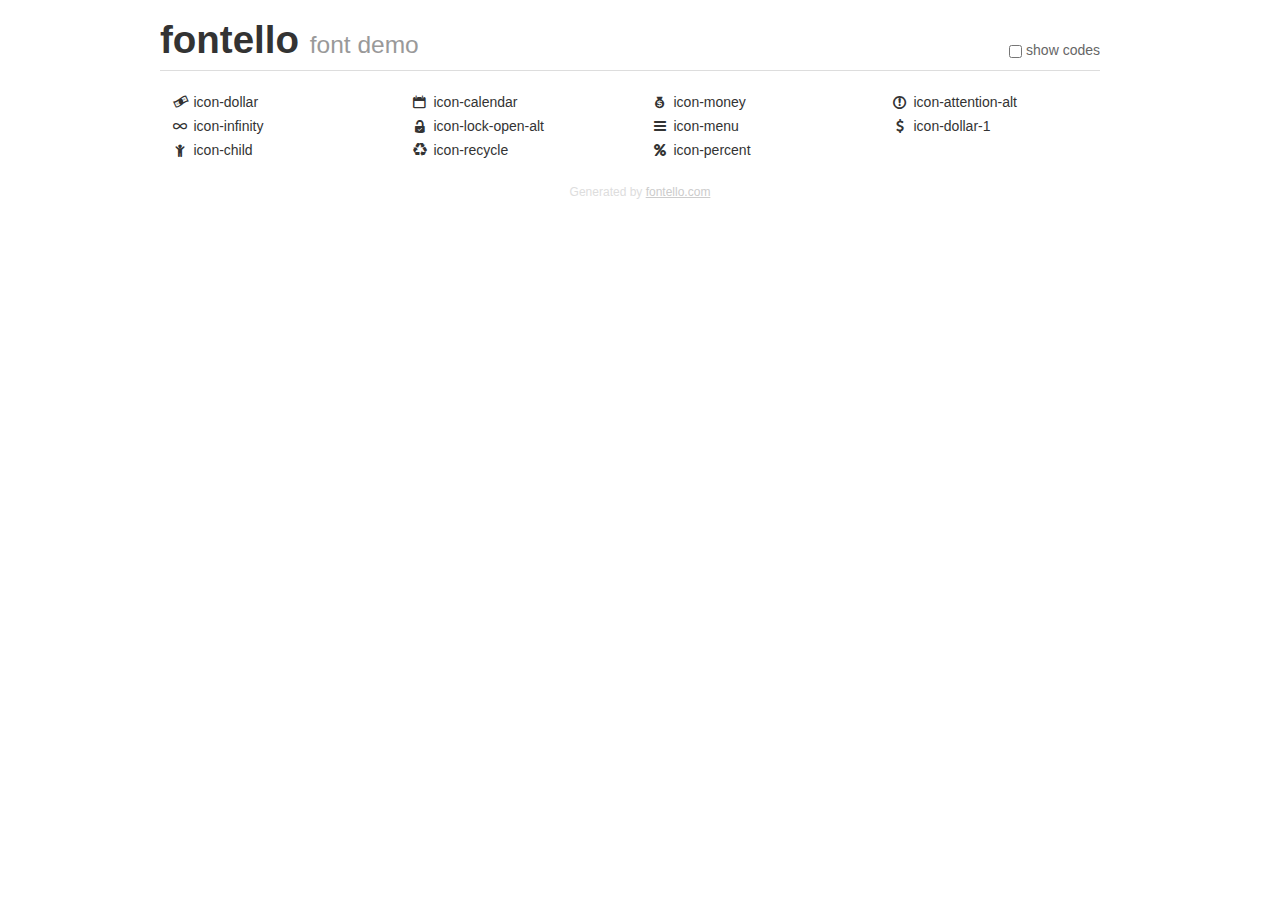
<file: resources/fontello/demo.html>
<!DOCTYPE html>
<html>
  <head><!--[if lt IE 9]><script language="javascript" type="text/javascript" src="//html5shim.googlecode.com/svn/trunk/html5.js"></script><![endif]-->
    <meta charset="UTF-8"><style>/*
 * Bootstrap v2.2.1
 *
 * Copyright 2012 Twitter, Inc
 * Licensed under the Apache License v2.0
 * http://www.apache.org/licenses/LICENSE-2.0
 *
 * Designed and built with all the love in the world @twitter by @mdo and @fat.
 */
.clearfix {
  *zoom: 1;
}
.clearfix:before,
.clearfix:after {
  display: table;
  content: "";
  line-height: 0;
}
.clearfix:after {
  clear: both;
}
html {
  font-size: 100%;
  -webkit-text-size-adjust: 100%;
  -ms-text-size-adjust: 100%;
}
a:focus {
  outline: thin dotted #333;
  outline: 5px auto -webkit-focus-ring-color;
  outline-offset: -2px;
}
a:hover,
a:active {
  outline: 0;
}
button,
input,
select,
textarea {
  margin: 0;
  font-size: 100%;
  vertical-align: middle;
}
button,
input {
  *overflow: visible;
  line-height: normal;
}
button::-moz-focus-inner,
input::-moz-focus-inner {
  padding: 0;
  border: 0;
}
body {
  margin: 0;
  font-family: "Helvetica Neue", Helvetica, Arial, sans-serif;
  font-size: 14px;
  line-height: 20px;
  color: #333;
  background-color: #fff;
}
a {
  color: #08c;
  text-decoration: none;
}
a:hover {
  color: #005580;
  text-decoration: underline;
}
.row {
  margin-left: -20px;
  *zoom: 1;
}
.row:before,
.row:after {
  display: table;
  content: "";
  line-height: 0;
}
.row:after {
  clear: both;
}
[class*="span"] {
  float: left;
  min-height: 1px;
  margin-left: 20px;
}
.container,
.navbar-static-top .container,
.navbar-fixed-top .container,
.navbar-fixed-bottom .container {
  width: 940px;
}
.span12 {
  width: 940px;
}
.span11 {
  width: 860px;
}
.span10 {
  width: 780px;
}
.span9 {
  width: 700px;
}
.span8 {
  width: 620px;
}
.span7 {
  width: 540px;
}
.span6 {
  width: 460px;
}
.span5 {
  width: 380px;
}
.span4 {
  width: 300px;
}
.span3 {
  width: 220px;
}
.span2 {
  width: 140px;
}
.span1 {
  width: 60px;
}
[class*="span"].pull-right,
.row-fluid [class*="span"].pull-right {
  float: right;
}
.container {
  margin-right: auto;
  margin-left: auto;
  *zoom: 1;
}
.container:before,
.container:after {
  display: table;
  content: "";
  line-height: 0;
}
.container:after {
  clear: both;
}
p {
  margin: 0 0 10px;
}
.lead {
  margin-bottom: 20px;
  font-size: 21px;
  font-weight: 200;
  line-height: 30px;
}
small {
  font-size: 85%;
}
h1 {
  margin: 10px 0;
  font-family: inherit;
  font-weight: bold;
  line-height: 20px;
  color: inherit;
  text-rendering: optimizelegibility;
}
h1 small {
  font-weight: normal;
  line-height: 1;
  color: #999;
}
h1 {
  line-height: 40px;
}
h1 {
  font-size: 38.5px;
}
h1 small {
  font-size: 24.5px;
}
body {
  margin-top: 90px;
}
.header {
  position: fixed;
  top: 0;
  left: 50%;
  margin-left: -480px;
  background-color: #fff;
  border-bottom: 1px solid #ddd;
  padding-top: 10px;
  z-index: 10;
}
.footer {
  color: #ddd;
  font-size: 12px;
  text-align: center;
  margin-top: 20px;
}
.footer a {
  color: #ccc;
  text-decoration: underline;
}
.the-icons {
  font-size: 14px;
  line-height: 24px;
}
.switch {
  position: absolute;
  right: 0;
  bottom: 10px;
  color: #666;
}
.switch input {
  margin-right: 0.3em;
}
.codesOn .i-name {
  display: none;
}
.codesOn .i-code {
  display: inline;
}
.i-code {
  display: none;
}
@font-face {
      font-family: 'fontello';
      src: url('./font/fontello.eot?52173297');
      src: url('./font/fontello.eot?52173297#iefix') format('embedded-opentype'),
           url('./font/fontello.woff?52173297') format('woff'),
           url('./font/fontello.ttf?52173297') format('truetype'),
           url('./font/fontello.svg?52173297#fontello') format('svg');
      font-weight: normal;
      font-style: normal;
    }
     
     
    .demo-icon
    {
      font-family: "fontello";
      font-style: normal;
      font-weight: normal;
      speak: none;
     
      display: inline-block;
      text-decoration: inherit;
      width: 1em;
      margin-right: .2em;
      text-align: center;
      /* opacity: .8; */
     
      /* For safety - reset parent styles, that can break glyph codes*/
      font-variant: normal;
      text-transform: none;
     
      /* fix buttons height, for twitter bootstrap */
      line-height: 1em;
     
      /* Animation center compensation - margins should be symmetric */
      /* remove if not needed */
      margin-left: .2em;
     
      /* You can be more comfortable with increased icons size */
      /* font-size: 120%; */
     
      /* Font smoothing. That was taken from TWBS */
      -webkit-font-smoothing: antialiased;
      -moz-osx-font-smoothing: grayscale;
     
      /* Uncomment for 3D effect */
      /* text-shadow: 1px 1px 1px rgba(127, 127, 127, 0.3); */
    }
     </style>
    <link rel="stylesheet" href="css/animation.css"><!--[if IE 7]><link rel="stylesheet" href="css/fontello-ie7.css"><![endif]-->
    <script>
      function toggleCodes(on) {
        var obj = document.getElementById('icons');
      
        if (on) {
          obj.className += ' codesOn';
        } else {
          obj.className = obj.className.replace(' codesOn', '');
        }
      }
      
    </script>
  </head>
  <body>
    <div class="container header">
      <h1>
        fontello
         <small>font demo</small>
      </h1>
      <label class="switch">
        <input type="checkbox" onclick="toggleCodes(this.checked)">show codes
      </label>
    </div>
    <div id="icons" class="container">
      <div class="row">
        <div title="Code: 0xe800" class="the-icons span3"><i class="demo-icon icon-dollar">&#xe800;</i> <span class="i-name">icon-dollar</span><span class="i-code">0xe800</span></div>
        <div title="Code: 0xe801" class="the-icons span3"><i class="demo-icon icon-calendar">&#xe801;</i> <span class="i-name">icon-calendar</span><span class="i-code">0xe801</span></div>
        <div title="Code: 0xe802" class="the-icons span3"><i class="demo-icon icon-money">&#xe802;</i> <span class="i-name">icon-money</span><span class="i-code">0xe802</span></div>
        <div title="Code: 0xe803" class="the-icons span3"><i class="demo-icon icon-attention-alt">&#xe803;</i> <span class="i-name">icon-attention-alt</span><span class="i-code">0xe803</span></div>
      </div>
      <div class="row">
        <div title="Code: 0xe804" class="the-icons span3"><i class="demo-icon icon-infinity">&#xe804;</i> <span class="i-name">icon-infinity</span><span class="i-code">0xe804</span></div>
        <div title="Code: 0xf075" class="the-icons span3"><i class="demo-icon icon-lock-open-alt">&#xf075;</i> <span class="i-name">icon-lock-open-alt</span><span class="i-code">0xf075</span></div>
        <div title="Code: 0xf0c9" class="the-icons span3"><i class="demo-icon icon-menu">&#xf0c9;</i> <span class="i-name">icon-menu</span><span class="i-code">0xf0c9</span></div>
        <div title="Code: 0xf155" class="the-icons span3"><i class="demo-icon icon-dollar-1">&#xf155;</i> <span class="i-name">icon-dollar-1</span><span class="i-code">0xf155</span></div>
      </div>
      <div class="row">
        <div title="Code: 0xf1ae" class="the-icons span3"><i class="demo-icon icon-child">&#xf1ae;</i> <span class="i-name">icon-child</span><span class="i-code">0xf1ae</span></div>
        <div title="Code: 0xf1b8" class="the-icons span3"><i class="demo-icon icon-recycle">&#xf1b8;</i> <span class="i-name">icon-recycle</span><span class="i-code">0xf1b8</span></div>
        <div title="Code: 0xf295" class="the-icons span3"><i class="demo-icon icon-percent">&#xf295;</i> <span class="i-name">icon-percent</span><span class="i-code">0xf295</span></div>
      </div>
    </div>
    <div class="container footer">Generated by <a href="http://fontello.com">fontello.com</a></div>
  </body>
</html>
</file>
<file: resources/css/master.css>
@import url("https://fonts.googleapis.com/css?family=Bitter");
/* Bitter font */
@font-face {
  font-family: 'Museo-700';
  src: url("../fonts/museoCyrillic700/Museo-700.ttf.woff") format("woff"), url("../fonts/museoCyrillic700/Museo-700.ttf.svg#Museo-700") format("svg"), url("../fonts/museoCyrillic700/Museo-700.ttf.eot"), url("../fonts/museoCyrillic700/Museo-700.ttf.eot?#iefix") format("embedded-opentype");
  font-weight: normal;
  font-style: normal; }
.tooltip {
  position: relative;
  text-decoration: underline; }
  .tooltip > .description {
    display: none;
    opacity: 0;
    position: absolute;
    width: 500%;
    background: #F1F1F1;
    bottom: calc(100% + 10px);
    left: -200%;
    padding: 5px;
    box-sizing: border-box;
    font-size: 75%;
    text-align: center;
    border: 1.5px solid #C0C0C0;
    box-shadow: 1px 1px 3px #C0C0C0; }
    .tooltip > .description:after {
      width: 0;
      height: 0;
      content: '.';
      color: transparent;
      border-style: solid;
      border-width: 13.0px 7.5px 0 7.5px;
      border-color: #C0C0C0 transparent transparent transparent;
      display: block;
      position: absolute;
      bottom: 0;
      left: 50%;
      transform: translate(-50%, 100%); }
  .tooltip:hover > .description {
    display: block;
    opacity: 1; }

header#header {
  position: fixed;
  width: 100%;
  color: #FFFFFF;
  z-index: 2137; }
  header#header nav {
    background: none;
    transition: all 0.5s; }
    header#header nav.dark {
      background: rgba(255, 255, 255, 0.95);
      box-shadow: 0 1px 3px rgba(0, 0, 0, 0.12), 0 1px 2px rgba(0, 0, 0, 0.24); }
      header#header nav.dark .logo {
        display: block;
        opacity: 1;
        transition: all 0.3s; }
      header#header nav.dark .burger > div {
        background: #323232; }
    header#header nav .dropDown {
      position: absolute;
      top: 100%;
      left: -100%;
      width: 30em;
      max-width: 100%;
      background: #FFFFFF;
      padding: 1em;
      height: calc(100vh - 100%);
      box-sizing: border-box;
      transition: all 0.3s cubic-bezier(0.77, 0, 0.18, 1);
      overflow-y: scroll;
      overflow-x: hidden;
      z-index: 2137; }
      header#header nav .dropDown ul {
        list-style: none;
        padding: 0;
        margin: 0.8em 0; }
        header#header nav .dropDown ul li .wow {
          width: 0%;
          position: absolute;
          top: 50%;
          left: 30%;
          transform: translate(-50%, -50%); }
        header#header nav .dropDown ul li span {
          position: relative;
          z-index: 2138; }
        header#header nav .dropDown ul a.active li .wow {
          z-index: 2137;
          animation: wow 1s; }
        header#header nav .dropDown ul li {
          overflow: hidden;
          padding: 1em;
          transition: all 0.2s;
          position: relative; }
          header#header nav .dropDown ul li .wow > .outer {
            width: 100%;
            padding-bottom: 100%;
            background: #ee6e73;
            border-radius: 100%; }
          header#header nav .dropDown ul li:hover {
            background: #e6e6e6;
            transition: all 0.2s; }
      header#header nav .dropDown.active {
        left: 0%;
        transition: all 0.3s cubic-bezier(0.77, 0, 0.18, 1); }
    header#header nav .logo {
      color: #323232;
      font-size: 2em;
      position: absolute;
      left: 2em;
      top: 50%;
      transform: translate(0, -50%);
      display: none;
      opacity: 0;
      transition: all 0.3s; }
      header#header nav .logo > span {
        position: absolute;
        top: 62%;
        left: 90%;
        font-size: 50%; }
    header#header nav.active {
      background: #FFFFFF !important;
      color: #323232;
      transition: all 0.3s; }
      header#header nav.active .logo {
        display: block;
        opacity: 1; }
  header#header .burger {
    height: 1.5em;
    width: 1.5em;
    margin: 0 0.5em;
    padding: 0.5em;
    display: inline-block; }
    header#header .burger > div {
      position: relative;
      height: 20%;
      width: 100%;
      background: #FFFFFF;
      margin: 20% 0;
      transition: all 0.3s; }
      header#header .burger > div:first-of-type {
        margin-top: 0; }
      header#header .burger > div:last-of-type {
        margin-bottom: 0; }
    header#header .burger.active > div {
      width: 141%;
      background: #323232; }
      header#header .burger.active > div:first-of-type {
        transform: rotate(45deg);
        transform-origin: 9% 22%;
        transition: all 0.3s; }
      header#header .burger.active > div:last-of-type {
        transform: rotate(-45deg);
        transform-origin: 9% 67%;
        transition: all 0.3s; }
      header#header .burger.active > div:nth-of-type(2) {
        opacity: 0; }

.blackscreen {
  position: fixed;
  height: 100vh;
  width: 100%;
  background: rgba(0, 0, 0, 0.95);
  display: none;
  opacity: 0;
  transition: all 0.2s;
  z-index: 2137; }
  .blackscreen.active {
    display: block;
    opacity: 1;
    transition: all 0.2s; }

.background h3 {
  position: absolute;
  bottom: 1em;
  left: 1em;
  color: #FFFFFF;
  font: 300 3em 'Roboto', Arial, Helvetica, sans-serif; }

.boxes {
  display: flex;
  flex-wrap: wrap;
  justify-content: space-around; }
  .boxes > .box {
    box-sizing: border-box;
    width: 25%;
    min-width: 18em;
    padding: 1em;
    display: flex; }
    .boxes > .box > .icon {
      font-size: 2.5em; }
    .boxes > .box > .content {
      padding: 0 0.5em; }
      .boxes > .box > .content > .title {
        font-size: 1.1em;
        font-variant: small-caps;
        font-family: 'Ubuntu'; }
      .boxes > .box > .content > .description {
        font-size: 0.9em;
        opacity: 0.75; }

section.products.deposits > .content > .product > div:nth-of-type(1), section.products.deposits .about section:nth-of-type(1) > .background {
  background-image: url("../imgs/deposits/1.jpg"); }
section.products.deposits > .content > .product > div:nth-of-type(2), section.products.deposits .about section:nth-of-type(2) > .background {
  background-image: url("../imgs/deposits/2.jpg"); }
section.products.deposits > .content > .product > div:nth-of-type(3), section.products.deposits .about section:nth-of-type(3) > .background {
  background-image: url("../imgs/deposits/3.jpg"); }
section.products.deposits > .content > .product > div:nth-of-type(4), section.products.deposits .about section:nth-of-type(4) > .background {
  background-image: url("../imgs/deposits/4.jpg"); }
section.products.loans > .content > .product > div:nth-of-type(1), section.products.loans .about section:nth-of-type(1) > .background {
  background-image: url("../imgs/loans/1.jpg"); }
section.products.loans > .content > .product > div:nth-of-type(2), section.products.loans .about section:nth-of-type(2) > .background {
  background-image: url("../imgs/loans/2.jpg"); }
section.products.loans > .content > .product > div:nth-of-type(3), section.products.loans .about section:nth-of-type(3) > .background {
  background-image: url("../imgs/loans/3.jpg"); }
section.products.loans > .content > .product > div:nth-of-type(4), section.products.loans .about section:nth-of-type(4) > .background {
  background-image: url("../imgs/loans/4.jpg"); }
section.products.others > .content > .product > div:nth-of-type(1), section.products.others .about section:nth-of-type(1) > .background {
  background-image: url("../imgs/others/1.jpg"); }
section.products.others > .content > .product > div:nth-of-type(2), section.products.others .about section:nth-of-type(2) > .background {
  background-image: url("../imgs/others/2.jpg"); }
section.products.others > .content > .product > div:nth-of-type(3), section.products.others .about section:nth-of-type(3) > .background {
  background-image: url("../imgs/others/3.jpg"); }
section.products.others > .content > .product > div:nth-of-type(4), section.products.others .about section:nth-of-type(4) > .background {
  background-image: url("../imgs/others/4.jpg"); }
section.products .content h2 {
  font-family: 'Roboto', Arial, Helvetica, sans-serif;
  font-size: 3em;
  font-weight: 300; }
section.products > .about {
  background: #F8F8F8;
  position: relative;
  overflow: hidden;
  box-shadow: 0 1px 3px rgba(0, 0, 0, 0.12), 0 1px 2px rgba(0, 0, 0, 0.24);
  transition: all 2s; }
  section.products > .about > section {
    display: none; }
    section.products > .about > section h3 {
      margin: 0; }
    section.products > .about > section article:not(:first-of-type) {
      margin: 75px 0; }
    section.products > .about > section img {
      max-width: 100%;
      border: 2px solid #323232;
      box-sizing: border-box;
      margin: 5px auto;
      display: block;
      opacity: 0.6;
      transition: all 0.2s; }
      section.products > .about > section img:hover {
        opacity: 1;
        transition: all 0.2s; }
    section.products > .about > section.active {
      display: block; }
    section.products > .about > section p {
      text-align: justify; }
    section.products > .about > section > .background {
      background: #323232 url("") no-repeat scroll 50% 80%/cover;
      height: 300px;
      position: relative;
      box-shadow: 0 1px 3px rgba(0, 0, 0, 0.12), 0 1px 2px rgba(0, 0, 0, 0.24); }
    section.products > .about > section > .description {
      padding: 1.5em 1em; }
  section.products > .about > .close {
    position: absolute;
    height: 1.25em;
    width: 1.25em;
    top: 1em;
    right: 0.5em;
    z-index: 2; }
section > .about > .close > div {
  background: #FFFFFF;
  width: 141%;
  height: 20%;
  position: absolute;
  top: 50%;
  left: 50%; }
  section > .about > .close > div:first-of-type {
    transform: translate(-50%, -50%) rotate(45deg); }
  section > .about > .close > div:last-of-type {
    transform: translate(-50%, -50%) rotate(-45deg); }

.products > .content {
  padding: 0 1em; }

.product {
  display: flex;
  flex-wrap: wrap;
  justify-content: space-around; }
  .product > div {
    box-sizing: border-box;
    border: 3px solid #323232;
    min-width: 18em;
    width: 22%;
    position: relative;
    margin: 1em 0;
    background: #323232 url("") no-repeat scroll 50% 50%/cover;
    box-shadow: 0 1px 3px rgba(0, 0, 0, 0.12), 0 1px 2px rgba(0, 0, 0, 0.24);
    opacity: 0.8;
    transition: all 0.2s;
    cursor: pointer; }
    .product > div:hover {
      opacity: 1; }
    .product > div.active {
      border-color: #ee6e73;
      transition: all 0.2s; }
    .product > div:before {
      display: block;
      content: '';
      width: 100%;
      padding-top: 100%; }
    .product > div > .inner {
      position: absolute;
      box-sizing: border-box;
      top: 0;
      bottom: 0;
      left: 0;
      right: 0; }
      .product > div > .inner > .desc {
        position: absolute;
        box-sizing: border-box;
        top: 0;
        height: 100%;
        width: 100%;
        padding: 1em;
        color: #FFFFFF; }
        .product > div > .inner > .desc > header.title {
          position: absolute;
          bottom: 1em;
          font-family: 'Roboto', Arial, Helvetica, sans-serif;
          font-weight: 300;
          font-size: 1.5em; }
        .product > div > .inner > .desc > .about {
          position: absolute;
          top: 0;
          left: 0;
          width: 100%;
          height: 100%;
          opacity: 0;
          transition: all 0.4s;
          background: rgba(238, 110, 115, 0.9); }
    .product > div:hover > .inner > .desc > .about {
      opacity: 1;
      transition: all 0.4s; }
    .product > div > .inner > .desc > .about > .circle {
      position: absolute;
      top: 50%;
      left: 50%;
      transform: translate(-50%, -50%);
      height: 30%;
      width: 30%;
      border-radius: 100%;
      background: #FFFFFF; }
    .product > div > .inner > .desc > .about > .description {
      position: absolute;
      left: 50%;
      top: 70%;
      transform: translate(-50%, 0); }
    .product > div > .inner > .desc > .about > .circle > .crosshair {
      width: 100%;
      height: 100%; }
      .product > div > .inner > .desc > .about > .circle > .crosshair > div {
        width: 80%;
        height: 15%;
        background: #ee6e73;
        position: absolute;
        top: 50%;
        left: 50%;
        transform: translate(-50%, -50%); }
        .product > div > .inner > .desc > .about > .circle > .crosshair > div:last-of-type {
          transform: translate(-50%, -50%) rotate(90deg); }

@media screen and (min-width: 800px) {
  section.products > .about {
    margin: 0 1em; } }
table {
  border-collapse: collapse;
  border-spacing: 0;
  width: 100%;
  font-size: 90%;
  text-align: left; }
  table td, table th {
    padding: 15px 4px;
    display: table-cell;
    vertical-align: middle; }
  table.center {
    text-align: center; }
  table.border td {
    border-top: 1px solid #d0d0d0;
    border-right: 1px solid #d0d0d0; }
    table.border td:last-of-type {
      border-right: none; }
  table.hover > tbody > tr {
    transition: all 0.25s ease; }
    table.hover > tbody > tr:hover {
      background: rgba(0, 0, 0, 0.1);
      transition: all 0.25s ease; }
  table > thead > tr:last-of-type {
    font-weight: bold; }
  table > tbody > tr:first-of-type {
    border-top: 1px solid #d0d0d0; }
  table td.good .triangle {
    border-color: transparent transparent #2e7d32 transparent; }
  table td.bad .triangle {
    border-width: 26.0px 15px 0 15px;
    border-color: #c62828 transparent transparent; }
  table td .triangle {
    width: 0;
    height: 0;
    border-style: solid;
    border-width: 0 15px 26.0px 15px;
    border-color: transparent transparent #132137 transparent;
    margin: 0 auto; }
  table td.bad {
    background: #ffcdd2; }
  table td.good {
    background: #c8e6c9; }

.chart {
  box-sizing: border-box;
  width: 90vw;
  height: 75vh;
  margin: 0 auto; }

input[type=range] {
  background: transparent;
  -webkit-appearance: none;
  margin: 0; }
  input[type=range]::-webkit-slider-runnable-track {
    height: 5px;
    background: #ddd;
    border: none;
    border-radius: 3px; }
  input[type=range]::-webkit-slider-thumb {
    -webkit-appearance: none;
    border: none;
    height: 16px;
    width: 16px;
    border-radius: 50%;
    background: #ee6e73;
    margin-top: -6px; }
  input[type=range]:focus {
    outline: none; }

select {
  outline: none; }
  select:focus {
    outline: none; }

input[type=range]:focus::-webkit-slider-runnable-track {
  background: #ccc; }
input[type=range]::-moz-range-track {
  height: 5px;
  background: #ddd;
  border: none;
  border-radius: 3px; }
input[type=range]::-moz-range-thumb {
  border: none;
  height: 16px;
  width: 16px;
  border-radius: 50%;
  background: #ee6e73; }
input[type=range]::-moz-focus-outer {
  border: 0; }
input[type=range]:focus::-moz-range-track {
  background: #ccc; }

.calc > fieldset label {
  width: 33%;
  min-width: 18em;
  box-sizing: border-box;
  display: -webkit-inline-box;
  display: -ms-inline-flexbox;
  display: inline-flex;
  -ms-flex-wrap: nowrap;
  flex-wrap: nowrap;
  -ms-flex-pack: distribute;
  justify-content: space-around;
  -webkit-box-align: center;
  -ms-flex-align: center;
  align-items: center; }
  .calc > fieldset label > input[type=range] + input {
    display: inline-block;
    border: 2px solid #ee6e73;
    padding: 5px 15px;
    width: 15%;
    text-align: center; }
  .calc > fieldset label > select + input {
    display: none; }
.calc > fieldset > div {
  display: -webkit-box;
  display: -ms-flexbox;
  display: flex;
  -ms-flex-pack: distribute;
  justify-content: space-around;
  -ms-flex-wrap: wrap;
  flex-wrap: wrap;
  position: relative; }

input[disabled] {
  opacity: 0.5; }
  input[disabled] + div {
    opacity: 0.5; }

select {
  border: 2px solid #ee6e73;
  -webkit-appearance: none;
  -moz-appearance: none;
  appearance: none;
  padding: 5px 15px;
  font: inherit; }

.calc > fieldset label > select + div {
  display: none; }
.calc button {
  margin: 0 auto;
  display: block; }

@-webkit-keyframes bounce {
  from, 20%, 53%, 80%, to {
    -webkit-animation-timing-function: cubic-bezier(0.215, 0.61, 0.355, 1);
    animation-timing-function: cubic-bezier(0.215, 0.61, 0.355, 1);
    -webkit-transform: translate3d(0, 0, 0);
    transform: translate3d(0, 0, 0); }
  40%, 43% {
    -webkit-animation-timing-function: cubic-bezier(0.755, 0.05, 0.855, 0.06);
    animation-timing-function: cubic-bezier(0.755, 0.05, 0.855, 0.06);
    -webkit-transform: translate3d(0, -30px, 0);
    transform: translate3d(0, -30px, 0); }
  70% {
    -webkit-animation-timing-function: cubic-bezier(0.755, 0.05, 0.855, 0.06);
    animation-timing-function: cubic-bezier(0.755, 0.05, 0.855, 0.06);
    -webkit-transform: translate3d(0, -15px, 0);
    transform: translate3d(0, -15px, 0); }
  90% {
    -webkit-transform: translate3d(0, -4px, 0);
    transform: translate3d(0, -4px, 0); } }
@keyframes bounce {
  from, 20%, 53%, 80%, to {
    -webkit-animation-timing-function: cubic-bezier(0.215, 0.61, 0.355, 1);
    animation-timing-function: cubic-bezier(0.215, 0.61, 0.355, 1);
    -webkit-transform: translate3d(0, 0, 0);
    transform: translate3d(0, 0, 0); }
  40%, 43% {
    -webkit-animation-timing-function: cubic-bezier(0.755, 0.05, 0.855, 0.06);
    animation-timing-function: cubic-bezier(0.755, 0.05, 0.855, 0.06);
    -webkit-transform: translate3d(0, -30px, 0);
    transform: translate3d(0, -30px, 0); }
  70% {
    -webkit-animation-timing-function: cubic-bezier(0.755, 0.05, 0.855, 0.06);
    animation-timing-function: cubic-bezier(0.755, 0.05, 0.855, 0.06);
    -webkit-transform: translate3d(0, -15px, 0);
    transform: translate3d(0, -15px, 0); }
  90% {
    -webkit-transform: translate3d(0, -4px, 0);
    transform: translate3d(0, -4px, 0); } }
@keyframes tada {
  from {
    transform: scale3d(1, 1, 1); }
  10%, 20% {
    transform: scale3d(0.9, 0.9, 0.9) rotate3d(0, 0, 1, -3deg); }
  30%, 50%, 70%, 90% {
    transform: scale3d(1.1, 1.1, 1.1) rotate3d(0, 0, 1, 3deg); }
  40%, 60%, 80% {
    transform: scale3d(1.1, 1.1, 1.1) rotate3d(0, 0, 1, -3deg); }
  to {
    transform: scale3d(1, 1, 1); } }
footer {
  background: #323232 url("../imgs/illusion/use_your_illusion.png") repeat;
  color: #727272;
  box-sizing: border-box;
  padding: 1em 1em 0.5em 1em; }
  footer .footerLogo:hover {
    color: #FFFFFF;
    transition: color 0.4s; }
  footer > #copyright {
    text-align: center;
    font-size: 75%; }
  footer > .flex {
    display: block;
    width: 100%;
    display: flex;
    justify-content: space-between;
    flex-wrap: wrap;
    text-align: center; }
    footer > .flex > * {
      margin: 0.25em auto; }
    footer > .flex > p {
      margin: 0; }
    footer > .flex > .buildWith {
      font-size: 3em; }
      footer > .flex > .buildWith > i, footer > .flex > .buildWith i:hover {
        transition: color 0.4s; }
      footer > .flex > .buildWith i.icon-html5:hover {
        color: #E44D26; }
      footer > .flex > .buildWith i.icon-css3:hover {
        color: #1572B6; }
      footer > .flex > .buildWith i.icon-javascript:hover {
        color: #F0DB4F; }
      footer > .flex > .buildWith i.icon-sass:hover {
        color: #CF649A; }
      footer > .flex > .buildWith i.icon-git:hover {
        color: #F05033; }
    footer > .flex .logo {
      font-size: 2.5em;
      position: relative; }
      footer > .flex .logo > span {
        position: absolute;
        top: 70%;
        left: 90%;
        font-size: 50%; }
    footer > .flex .toTop {
      width: 3em;
      height: 3em;
      position: relative; }
      footer > .flex .toTop:hover > .arrow {
        -webkit-animation-name: bounce;
        animation-name: bounce;
        -webkit-transform-origin: center bottom;
        transform-origin: center bottom;
        animation-duration: 1s; }
      footer > .flex .toTop > .arrow {
        height: 100%;
        width: 100%;
        position: relative; }
        footer > .flex .toTop > .arrow:after, footer > .flex .toTop > .arrow:before {
          content: '2137';
          position: absolute;
          background: #727272;
          width: 75%;
          height: 12%;
          transform: rotate(-45deg);
          color: transparent; }
        footer > .flex .toTop > .arrow:before {
          top: 50%;
          left: 35%;
          transform: rotate(45deg); }
        footer > .flex .toTop > .arrow:after {
          top: 50%;
          left: -9%; }

body, html {
  margin: 0;
  padding: 0;
  color: #323232;
  background: #e5e5e5;
  z-index: 1;
  font-family: 'Roboto', Arial, Helvetica, sans-serif; }

a {
  text-decoration: none;
  color: inherit;
  outline: none; }

.logo {
  font-family: 'Museo-700'; }

body section.fullImage {
  height: 100vh;
  width: 100%;
  display: flex;
  align-items: center;
  justify-content: center;
  color: #FFFFFF;
  font-family: 'Roboto';
  font-weight: 300; }
  body section.fullImage:not(:first-of-type) {
    height: 80vh; }

section#s1 {
  background: #752122 url("../imgs/section1.jpg") no-repeat fixed 50% 50%/cover; }
section#s3 {
  background: #752122 url("../imgs/section3.jpg") no-repeat fixed 50% 50%/cover; }
section#s5 {
  background: #752122 url("../imgs/section5.jpg") no-repeat fixed 50% 50%/cover; }

section#s1 > .middle {
  position: absolute;
  top: 50%;
  left: 50%;
  transform: translate(-50%, -50%);
  text-align: center; }
  section#s1 > .middle > p {
    font-size: 1.5em; }
  section#s1 > .middle .logo {
    font-size: 5em; }
section #s2 {
  position: relative;
  z-index: 1; }

body > section:nth-of-type(2n) {
  padding: 2em 0; }

.images {
  display: flex;
  justify-content: space-between;
  flex-wrap: wrap;
  width: 100%;
  align-items: center; }
  .images > img {
    min-width: 18em;
    max-height: 90vh;
    width: 22%;
    border: 2px solid #323232;
    margin: 1em auto; }

@keyframes wow {
  0% {
    width: 10%;
    opacity: 0; }
  40% {
    opacity: 0.6; }
  50% {
    width: 150%; }
  60% {
    opacity: 0; }
  100% {
    opacity: 0;
    width: 150%; } }

/*# sourceMappingURL=master.css.map */
</file>
<file: resources/fontello/css/fontello.css>
@font-face {
  font-family: 'fontello';
  src: url('../font/fontello.eot?65820469');
  src: url('../font/fontello.eot?65820469#iefix') format('embedded-opentype'),
       url('../font/fontello.woff2?65820469') format('woff2'),
       url('../font/fontello.woff?65820469') format('woff'),
       url('../font/fontello.ttf?65820469') format('truetype'),
       url('../font/fontello.svg?65820469#fontello') format('svg');
  font-weight: normal;
  font-style: normal;
}
/* Chrome hack: SVG is rendered more smooth in Windozze. 100% magic, uncomment if you need it. */
/* Note, that will break hinting! In other OS-es font will be not as sharp as it could be */
/*
@media screen and (-webkit-min-device-pixel-ratio:0) {
  @font-face {
    font-family: 'fontello';
    src: url('../font/fontello.svg?65820469#fontello') format('svg');
  }
}
*/
 
 [class^="icon-"]:before, [class*=" icon-"]:before {
  font-family: "fontello";
  font-style: normal;
  font-weight: normal;
  speak: none;
 
  display: inline-block;
  text-decoration: inherit;
  width: 1em;
  margin-right: .2em;
  text-align: center;
  /* opacity: .8; */
 
  /* For safety - reset parent styles, that can break glyph codes*/
  font-variant: normal;
  text-transform: none;
 
  /* fix buttons height, for twitter bootstrap */
  line-height: 1em;
 
  /* Animation center compensation - margins should be symmetric */
  /* remove if not needed */
  margin-left: .2em;
 
  /* you can be more comfortable with increased icons size */
  /* font-size: 120%; */
 
  /* Font smoothing. That was taken from TWBS */
  -webkit-font-smoothing: antialiased;
  -moz-osx-font-smoothing: grayscale;
 
  /* Uncomment for 3D effect */
  /* text-shadow: 1px 1px 1px rgba(127, 127, 127, 0.3); */
}
 
.icon-dollar:before { content: '\e800'; } /* '' */
.icon-calendar:before { content: '\e801'; } /* '' */
.icon-money:before { content: '\e802'; } /* '' */
.icon-attention-alt:before { content: '\e803'; } /* '' */
.icon-infinity:before { content: '\e804'; } /* '' */
.icon-lock-open-alt:before { content: '\f075'; } /* '' */
.icon-menu:before { content: '\f0c9'; } /* '' */
.icon-dollar-1:before { content: '\f155'; } /* '' */
.icon-child:before { content: '\f1ae'; } /* '' */
.icon-recycle:before { content: '\f1b8'; } /* '' */
.icon-percent:before { content: '\f295'; } /* '' */
</file>
<file: resources/mfizz/font-mfizz.css>
/*!
 * Font Mfizz 2.4.1
 * Copyright 2013-2017 Fizzed, Inc.
 * MIT License
 *
 * Project: http://fizzed.com/oss/font-mfizz
 *
 * The font designed for technology and software geeks representing programming
 * languages, operating systems, software engineering, and technology.
 *
 * Fizzed, Inc.
 * Web: http://fizzed.com/
 * Twitter: http://twitter.com/fizzed_inc
 */

@font-face {
  font-family: "FontMfizz";
  src: url("./font-mfizz.eot");
  src: url("./font-mfizz.eot?#iefix") format("embedded-opentype"),
       url("./font-mfizz.woff") format("woff"),
       url("./font-mfizz.ttf") format("truetype"),
       url("./font-mfizz.svg#font-mfizz") format("svg");
  font-weight: normal;
  font-style: normal;
}

@media screen and (-webkit-min-device-pixel-ratio:0) {
  @font-face {
    font-family: "FontMfizz";
    src: url("./font-mfizz.svg#font-mfizz") format("svg");
  }
}

[data-icon]:before { content: attr(data-icon); }

[data-icon]:before,
.icon-3dprint:before,
.icon-alpinelinux:before,
.icon-angular:before,
.icon-angular-alt:before,
.icon-antenna:before,
.icon-apache:before,
.icon-archlinux:before,
.icon-aws:before,
.icon-azure:before,
.icon-backbone:before,
.icon-blackberry:before,
.icon-bomb:before,
.icon-bootstrap:before,
.icon-c:before,
.icon-cassandra:before,
.icon-centos:before,
.icon-clojure:before,
.icon-codeigniter:before,
.icon-codepen:before,
.icon-coffee-bean:before,
.icon-cplusplus:before,
.icon-csharp:before,
.icon-css:before,
.icon-css3:before,
.icon-css3-alt:before,
.icon-d3:before,
.icon-database:before,
.icon-database-alt:before,
.icon-database-alt2:before,
.icon-debian:before,
.icon-docker:before,
.icon-dreamhost:before,
.icon-elixir:before,
.icon-elm:before,
.icon-erlang:before,
.icon-exherbo:before,
.icon-fedora:before,
.icon-fire-alt:before,
.icon-freebsd:before,
.icon-freecodecamp:before,
.icon-gentoo:before,
.icon-ghost:before,
.icon-git:before,
.icon-gnome:before,
.icon-go:before,
.icon-go-alt:before,
.icon-google:before,
.icon-google-alt:before,
.icon-google-code:before,
.icon-google-developers:before,
.icon-gradle:before,
.icon-grails:before,
.icon-grails-alt:before,
.icon-grunt:before,
.icon-gulp:before,
.icon-gulp-alt:before,
.icon-hadoop:before,
.icon-haskell:before,
.icon-heroku:before,
.icon-html:before,
.icon-html5:before,
.icon-html5-alt:before,
.icon-iphone:before,
.icon-java:before,
.icon-java-bold:before,
.icon-java-duke:before,
.icon-javascript:before,
.icon-javascript-alt:before,
.icon-jetty:before,
.icon-jquery:before,
.icon-kde:before,
.icon-laravel:before,
.icon-line-graph:before,
.icon-linux-mint:before,
.icon-looking:before,
.icon-magento:before,
.icon-mariadb:before,
.icon-maven:before,
.icon-microscope:before,
.icon-mobile-device:before,
.icon-mobile-phone-alt:before,
.icon-mobile-phone-broadcast:before,
.icon-mongodb:before,
.icon-mssql:before,
.icon-mysql:before,
.icon-mysql-alt:before,
.icon-netbsd:before,
.icon-nginx:before,
.icon-nginx-alt:before,
.icon-nginx-alt2:before,
.icon-nodejs:before,
.icon-npm:before,
.icon-objc:before,
.icon-openshift:before,
.icon-oracle:before,
.icon-oracle-alt:before,
.icon-osx:before,
.icon-perl:before,
.icon-phone-alt:before,
.icon-phone-gap:before,
.icon-phone-retro:before,
.icon-php:before,
.icon-php-alt:before,
.icon-playframework:before,
.icon-playframework-alt:before,
.icon-plone:before,
.icon-postgres:before,
.icon-postgres-alt:before,
.icon-python:before,
.icon-raspberrypi:before,
.icon-reactjs:before,
.icon-redhat:before,
.icon-redis:before,
.icon-ruby:before,
.icon-ruby-on-rails:before,
.icon-ruby-on-rails-alt:before,
.icon-rust:before,
.icon-sass:before,
.icon-satellite:before,
.icon-scala:before,
.icon-scala-alt:before,
.icon-script:before,
.icon-script-alt:before,
.icon-shell:before,
.icon-sitefinity:before,
.icon-solaris:before,
.icon-splatter:before,
.icon-spring:before,
.icon-suse:before,
.icon-svg:before,
.icon-symfony:before,
.icon-tomcat:before,
.icon-ubuntu:before,
.icon-unity:before,
.icon-wireless:before,
.icon-wordpress:before,
.icon-x11:before {
  display: inline-block;
  font-family: "FontMfizz";
  font-style: normal;
  font-weight: normal;
  font-variant: normal;
  line-height: 1;
  text-decoration: inherit;
  text-rendering: optimizeLegibility;
  text-transform: none;
  -moz-osx-font-smoothing: grayscale;
  -webkit-font-smoothing: antialiased;
  font-smoothing: antialiased;
}

.icon-3dprint:before { content: "\f100"; }
.icon-alpinelinux:before { content: "\f101"; }
.icon-angular:before { content: "\f102"; }
.icon-angular-alt:before { content: "\f103"; }
.icon-antenna:before { content: "\f104"; }
.icon-apache:before { content: "\f105"; }
.icon-archlinux:before { content: "\f106"; }
.icon-aws:before { content: "\f107"; }
.icon-azure:before { content: "\f108"; }
.icon-backbone:before { content: "\f109"; }
.icon-blackberry:before { content: "\f10a"; }
.icon-bomb:before { content: "\f10b"; }
.icon-bootstrap:before { content: "\f10c"; }
.icon-c:before { content: "\f10d"; }
.icon-cassandra:before { content: "\f10e"; }
.icon-centos:before { content: "\f10f"; }
.icon-clojure:before { content: "\f110"; }
.icon-codeigniter:before { content: "\f111"; }
.icon-codepen:before { content: "\f112"; }
.icon-coffee-bean:before { content: "\f113"; }
.icon-cplusplus:before { content: "\f114"; }
.icon-csharp:before { content: "\f115"; }
.icon-css:before { content: "\f116"; }
.icon-css3:before { content: "\f117"; }
.icon-css3-alt:before { content: "\f118"; }
.icon-d3:before { content: "\f119"; }
.icon-database:before { content: "\f11a"; }
.icon-database-alt:before { content: "\f11b"; }
.icon-database-alt2:before { content: "\f11c"; }
.icon-debian:before { content: "\f11d"; }
.icon-docker:before { content: "\f11e"; }
.icon-dreamhost:before { content: "\f11f"; }
.icon-elixir:before { content: "\f120"; }
.icon-elm:before { content: "\f121"; }
.icon-erlang:before { content: "\f122"; }
.icon-exherbo:before { content: "\f123"; }
.icon-fedora:before { content: "\f124"; }
.icon-fire-alt:before { content: "\f125"; }
.icon-freebsd:before { content: "\f126"; }
.icon-freecodecamp:before { content: "\f127"; }
.icon-gentoo:before { content: "\f128"; }
.icon-ghost:before { content: "\f129"; }
.icon-git:before { content: "\f12a"; }
.icon-gnome:before { content: "\f12b"; }
.icon-go:before { content: "\f12c"; }
.icon-go-alt:before { content: "\f12d"; }
.icon-google:before { content: "\f12e"; }
.icon-google-alt:before { content: "\f12f"; }
.icon-google-code:before { content: "\f130"; }
.icon-google-developers:before { content: "\f131"; }
.icon-gradle:before { content: "\f132"; }
.icon-grails:before { content: "\f133"; }
.icon-grails-alt:before { content: "\f134"; }
.icon-grunt:before { content: "\f135"; }
.icon-gulp:before { content: "\f136"; }
.icon-gulp-alt:before { content: "\f137"; }
.icon-hadoop:before { content: "\f138"; }
.icon-haskell:before { content: "\f139"; }
.icon-heroku:before { content: "\f13a"; }
.icon-html:before { content: "\f13b"; }
.icon-html5:before { content: "\f13c"; }
.icon-html5-alt:before { content: "\f13d"; }
.icon-iphone:before { content: "\f13e"; }
.icon-java:before { content: "\f13f"; }
.icon-java-bold:before { content: "\f140"; }
.icon-java-duke:before { content: "\f141"; }
.icon-javascript:before { content: "\f142"; }
.icon-javascript-alt:before { content: "\f143"; }
.icon-jetty:before { content: "\f144"; }
.icon-jquery:before { content: "\f145"; }
.icon-kde:before { content: "\f146"; }
.icon-laravel:before { content: "\f147"; }
.icon-line-graph:before { content: "\f148"; }
.icon-linux-mint:before { content: "\f149"; }
.icon-looking:before { content: "\f14a"; }
.icon-magento:before { content: "\f14b"; }
.icon-mariadb:before { content: "\f14c"; }
.icon-maven:before { content: "\f14d"; }
.icon-microscope:before { content: "\f14e"; }
.icon-mobile-device:before { content: "\f14f"; }
.icon-mobile-phone-alt:before { content: "\f150"; }
.icon-mobile-phone-broadcast:before { content: "\f151"; }
.icon-mongodb:before { content: "\f152"; }
.icon-mssql:before { content: "\f153"; }
.icon-mysql:before { content: "\f154"; }
.icon-mysql-alt:before { content: "\f155"; }
.icon-netbsd:before { content: "\f156"; }
.icon-nginx:before { content: "\f157"; }
.icon-nginx-alt:before { content: "\f158"; }
.icon-nginx-alt2:before { content: "\f159"; }
.icon-nodejs:before { content: "\f15a"; }
.icon-npm:before { content: "\f15b"; }
.icon-objc:before { content: "\f15c"; }
.icon-openshift:before { content: "\f15d"; }
.icon-oracle:before { content: "\f15e"; }
.icon-oracle-alt:before { content: "\f15f"; }
.icon-osx:before { content: "\f160"; }
.icon-perl:before { content: "\f161"; }
.icon-phone-alt:before { content: "\f162"; }
.icon-phone-gap:before { content: "\f163"; }
.icon-phone-retro:before { content: "\f164"; }
.icon-php:before { content: "\f165"; }
.icon-php-alt:before { content: "\f166"; }
.icon-playframework:before { content: "\f167"; }
.icon-playframework-alt:before { content: "\f168"; }
.icon-plone:before { content: "\f169"; }
.icon-postgres:before { content: "\f16a"; }
.icon-postgres-alt:before { content: "\f16b"; }
.icon-python:before { content: "\f16c"; }
.icon-raspberrypi:before { content: "\f16d"; }
.icon-reactjs:before { content: "\f16e"; }
.icon-redhat:before { content: "\f16f"; }
.icon-redis:before { content: "\f170"; }
.icon-ruby:before { content: "\f171"; }
.icon-ruby-on-rails:before { content: "\f172"; }
.icon-ruby-on-rails-alt:before { content: "\f173"; }
.icon-rust:before { content: "\f174"; }
.icon-sass:before { content: "\f175"; }
.icon-satellite:before { content: "\f176"; }
.icon-scala:before { content: "\f177"; }
.icon-scala-alt:before { content: "\f178"; }
.icon-script:before { content: "\f179"; }
.icon-script-alt:before { content: "\f17a"; }
.icon-shell:before { content: "\f17b"; }
.icon-sitefinity:before { content: "\f17c"; }
.icon-solaris:before { content: "\f17d"; }
.icon-splatter:before { content: "\f17e"; }
.icon-spring:before { content: "\f17f"; }
.icon-suse:before { content: "\f180"; }
.icon-svg:before { content: "\f181"; }
.icon-symfony:before { content: "\f182"; }
.icon-tomcat:before { content: "\f183"; }
.icon-ubuntu:before { content: "\f184"; }
.icon-unity:before { content: "\f185"; }
.icon-wireless:before { content: "\f186"; }
.icon-wordpress:before { content: "\f187"; }
.icon-x11:before { content: "\f188"; }
</file>
<file: resources/fontello/css/fontello-ie7.css>
[class^="icon-"], [class*=" icon-"] {
  font-family: 'fontello';
  font-style: normal;
  font-weight: normal;
 
  /* fix buttons height */
  line-height: 1em;
 
  /* you can be more comfortable with increased icons size */
  /* font-size: 120%; */
}
 
.icon-dollar { *zoom: expression( this.runtimeStyle['zoom'] = '1', this.innerHTML = '&#xe800;&nbsp;'); }
.icon-calendar { *zoom: expression( this.runtimeStyle['zoom'] = '1', this.innerHTML = '&#xe801;&nbsp;'); }
.icon-money { *zoom: expression( this.runtimeStyle['zoom'] = '1', this.innerHTML = '&#xe802;&nbsp;'); }
.icon-attention-alt { *zoom: expression( this.runtimeStyle['zoom'] = '1', this.innerHTML = '&#xe803;&nbsp;'); }
.icon-infinity { *zoom: expression( this.runtimeStyle['zoom'] = '1', this.innerHTML = '&#xe804;&nbsp;'); }
.icon-lock-open-alt { *zoom: expression( this.runtimeStyle['zoom'] = '1', this.innerHTML = '&#xf075;&nbsp;'); }
.icon-menu { *zoom: expression( this.runtimeStyle['zoom'] = '1', this.innerHTML = '&#xf0c9;&nbsp;'); }
.icon-dollar-1 { *zoom: expression( this.runtimeStyle['zoom'] = '1', this.innerHTML = '&#xf155;&nbsp;'); }
.icon-child { *zoom: expression( this.runtimeStyle['zoom'] = '1', this.innerHTML = '&#xf1ae;&nbsp;'); }
.icon-recycle { *zoom: expression( this.runtimeStyle['zoom'] = '1', this.innerHTML = '&#xf1b8;&nbsp;'); }
.icon-percent { *zoom: expression( this.runtimeStyle['zoom'] = '1', this.innerHTML = '&#xf295;&nbsp;'); }
</file>
<file: resources/fontello/css/animation.css>
/*
   Animation example, for spinners
*/
.animate-spin {
  -moz-animation: spin 2s infinite linear;
  -o-animation: spin 2s infinite linear;
  -webkit-animation: spin 2s infinite linear;
  animation: spin 2s infinite linear;
  display: inline-block;
}
@-moz-keyframes spin {
  0% {
    -moz-transform: rotate(0deg);
    -o-transform: rotate(0deg);
    -webkit-transform: rotate(0deg);
    transform: rotate(0deg);
  }

  100% {
    -moz-transform: rotate(359deg);
    -o-transform: rotate(359deg);
    -webkit-transform: rotate(359deg);
    transform: rotate(359deg);
  }
}
@-webkit-keyframes spin {
  0% {
    -moz-transform: rotate(0deg);
    -o-transform: rotate(0deg);
    -webkit-transform: rotate(0deg);
    transform: rotate(0deg);
  }

  100% {
    -moz-transform: rotate(359deg);
    -o-transform: rotate(359deg);
    -webkit-transform: rotate(359deg);
    transform: rotate(359deg);
  }
}
@-o-keyframes spin {
  0% {
    -moz-transform: rotate(0deg);
    -o-transform: rotate(0deg);
    -webkit-transform: rotate(0deg);
    transform: rotate(0deg);
  }

  100% {
    -moz-transform: rotate(359deg);
    -o-transform: rotate(359deg);
    -webkit-transform: rotate(359deg);
    transform: rotate(359deg);
  }
}
@-ms-keyframes spin {
  0% {
    -moz-transform: rotate(0deg);
    -o-transform: rotate(0deg);
    -webkit-transform: rotate(0deg);
    transform: rotate(0deg);
  }

  100% {
    -moz-transform: rotate(359deg);
    -o-transform: rotate(359deg);
    -webkit-transform: rotate(359deg);
    transform: rotate(359deg);
  }
}
@keyframes spin {
  0% {
    -moz-transform: rotate(0deg);
    -o-transform: rotate(0deg);
    -webkit-transform: rotate(0deg);
    transform: rotate(0deg);
  }

  100% {
    -moz-transform: rotate(359deg);
    -o-transform: rotate(359deg);
    -webkit-transform: rotate(359deg);
    transform: rotate(359deg);
  }
}
</file>
